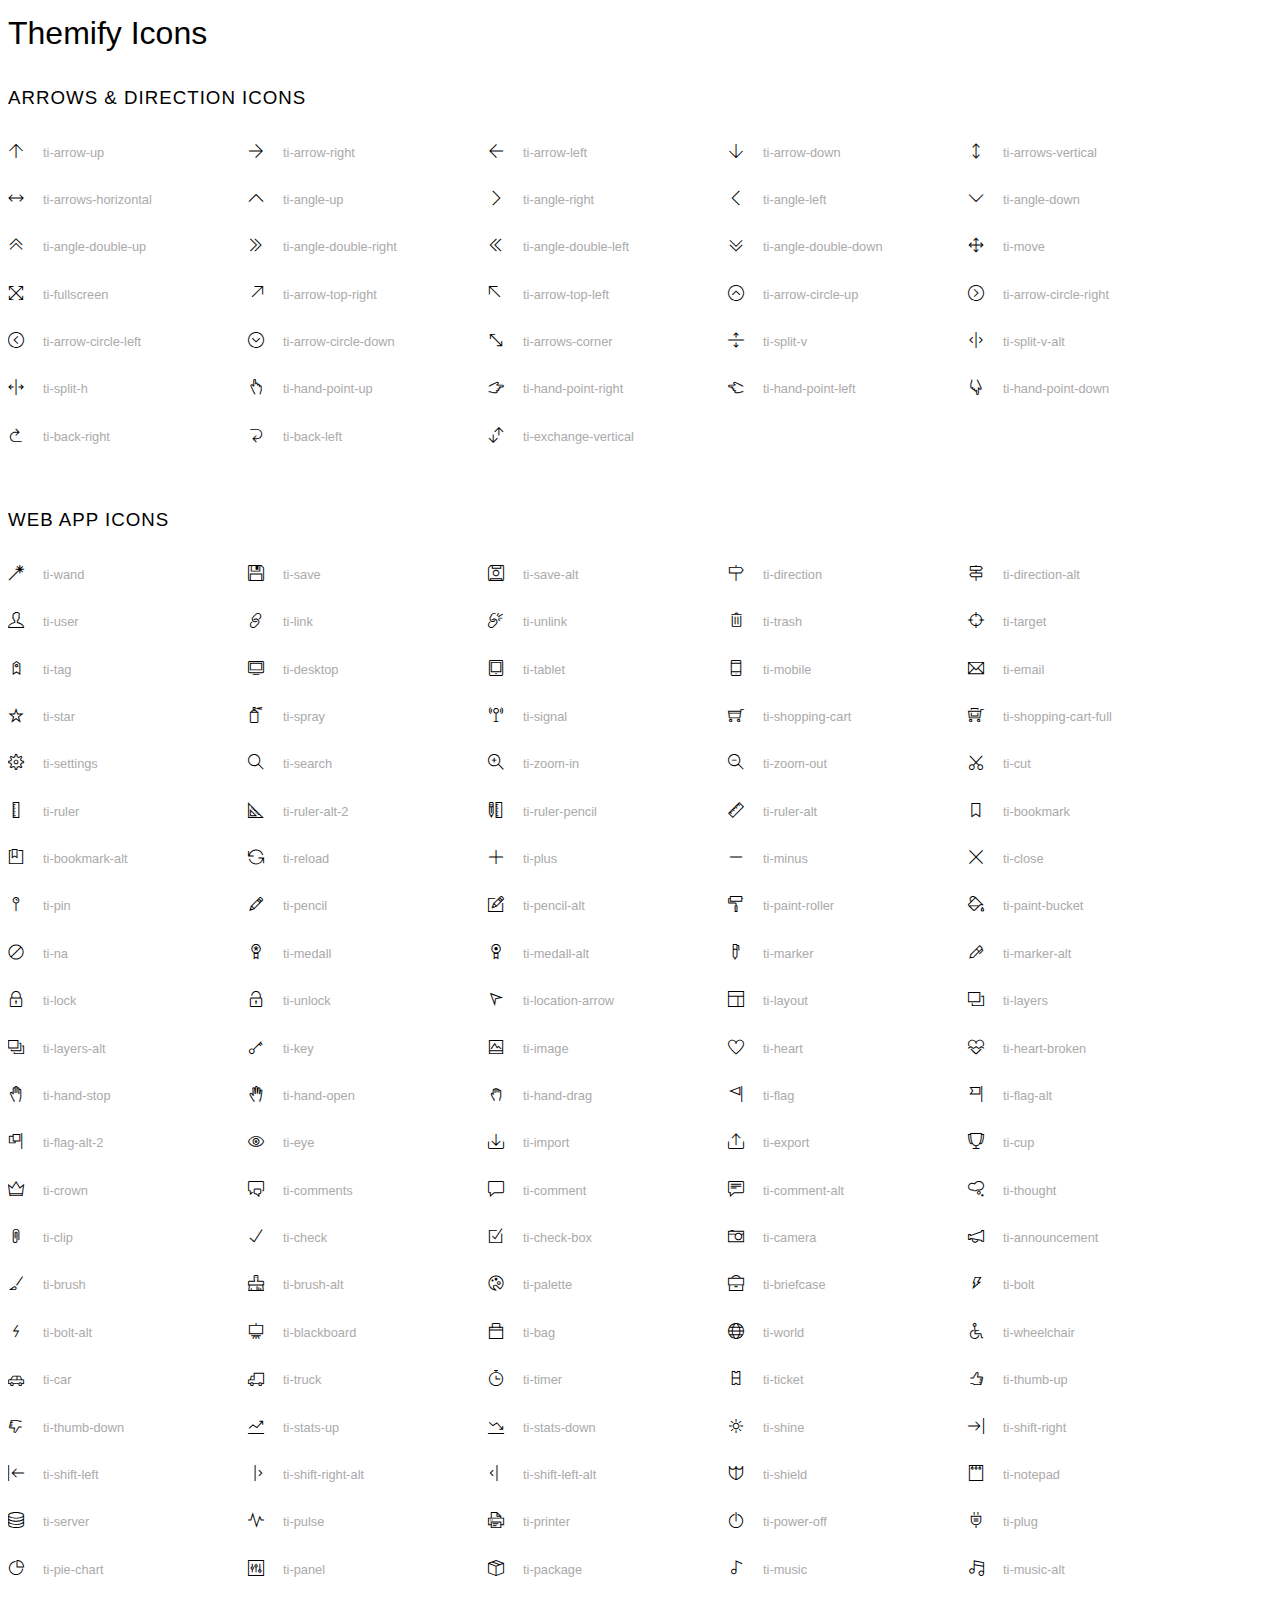
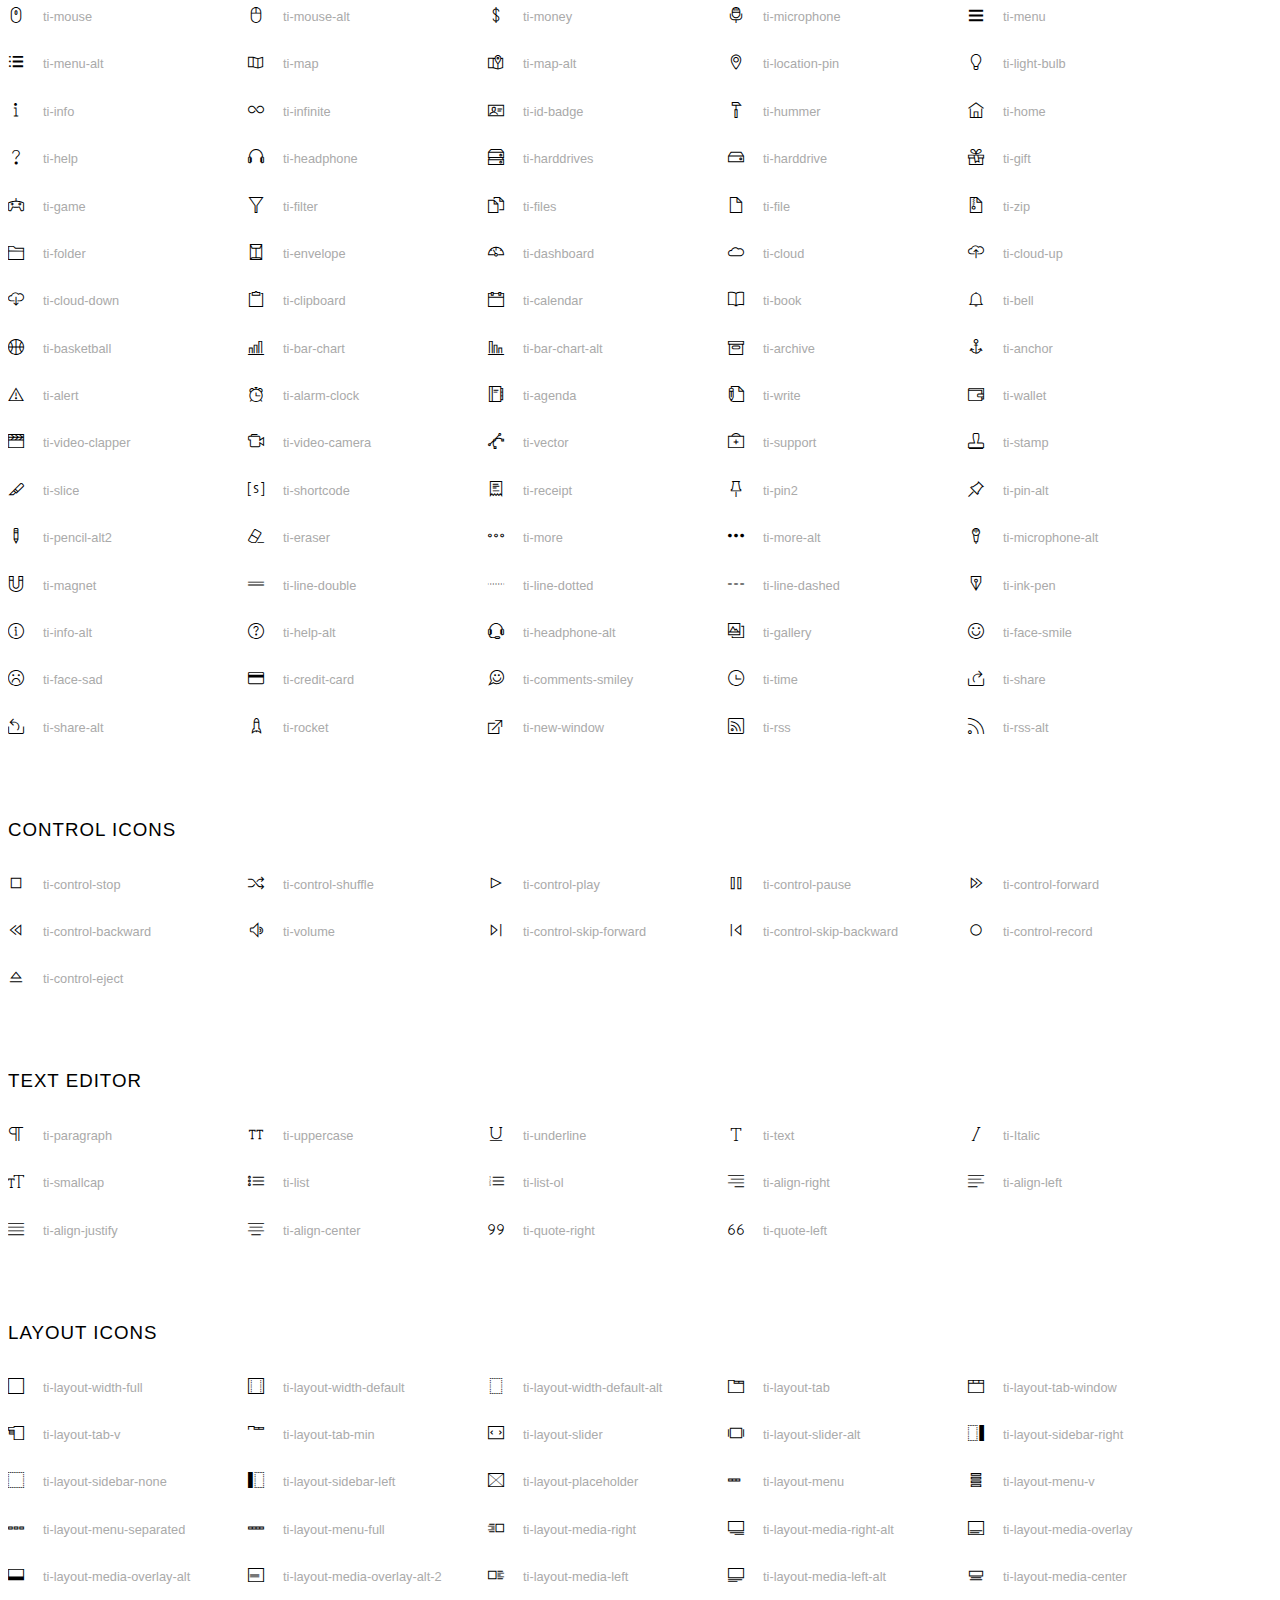
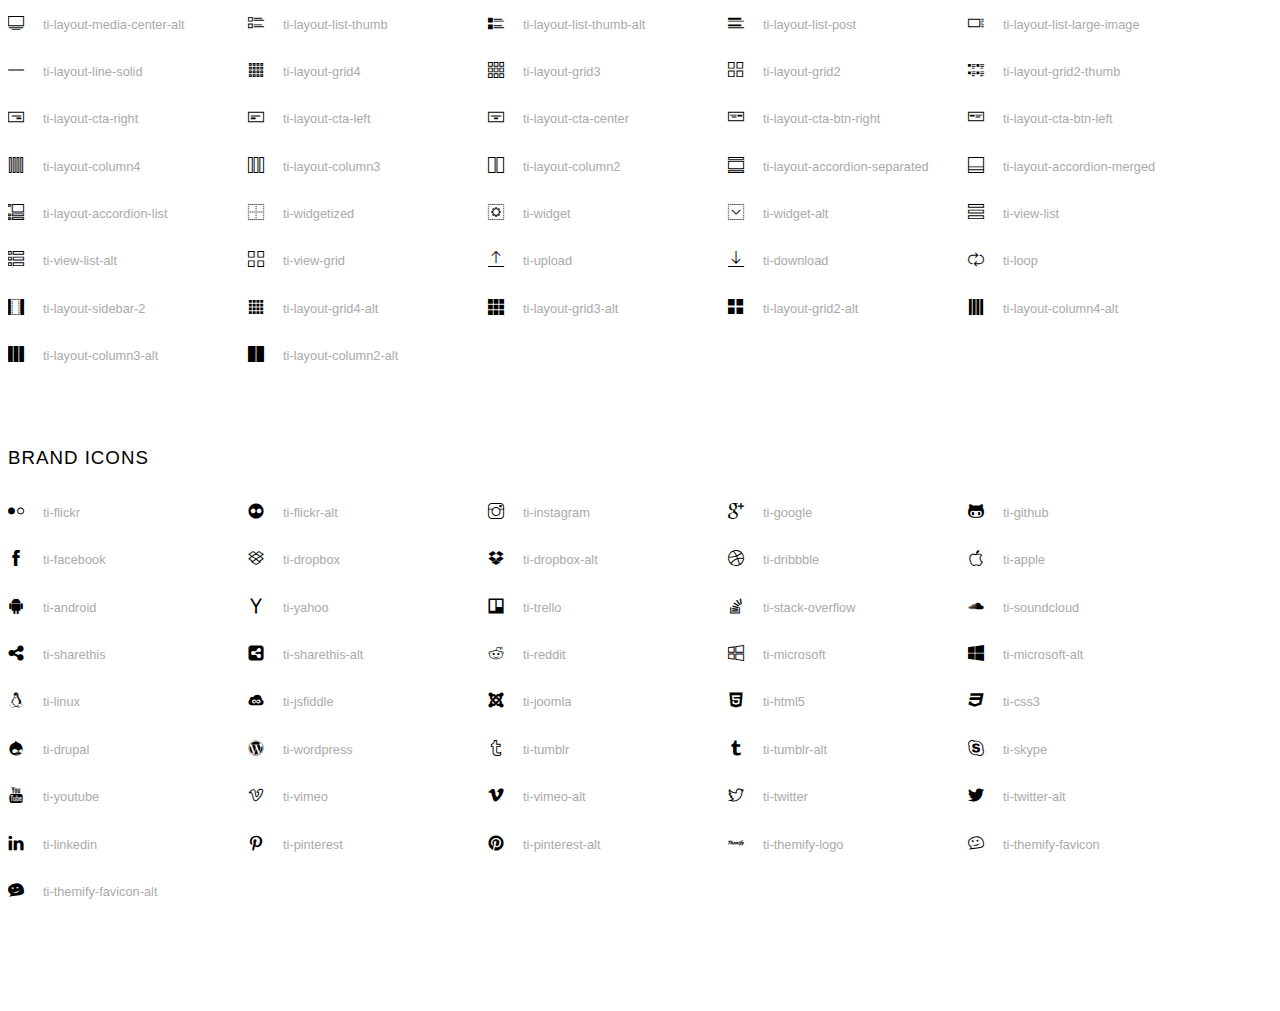
<file: theme/themify-icons/index.html>
<!doctype html>
<html>
<head>
	<meta charset="utf-8">
	<title>Themify Icon Font</title>
	<meta name="viewport" content="width=device-width">
	<link rel="stylesheet" href="demo-files/demo.css">
	<link rel="stylesheet" href="themify-icons.css">
	<!--[if lt IE 8]><!-->
	<link rel="stylesheet" href="ie7/ie7.css">
	<!--<![endif]-->
</head>
<body>
	<h1>Themify Icons</h1>

	<div class="icon-section">

		<div class="icon-section">
			<h3>Arrows &amp; Direction Icons </h3>

			<div class="icon-container">
				<span class="ti-arrow-up"></span><span class="icon-name"> ti-arrow-up</span>
			</div>
			<div class="icon-container">
				<span class="ti-arrow-right"></span><span class="icon-name"> ti-arrow-right</span>
			</div>
			<div class="icon-container">
				<span class="ti-arrow-left"></span><span class="icon-name"> ti-arrow-left</span>
			</div>
			<div class="icon-container">
				<span class="ti-arrow-down"></span><span class="icon-name"> ti-arrow-down</span>
			</div>
			<div class="icon-container">
				<span class="ti-arrows-vertical"></span><span class="icon-name"> ti-arrows-vertical</span>
			</div>
			<div class="icon-container">
				<span class="ti-arrows-horizontal"></span><span class="icon-name"> ti-arrows-horizontal</span>
			</div>
			<div class="icon-container">
				<span class="ti-angle-up"></span><span class="icon-name"> ti-angle-up</span>
			</div>
			<div class="icon-container">
				<span class="ti-angle-right"></span><span class="icon-name"> ti-angle-right</span>
			</div>
			<div class="icon-container">
				<span class="ti-angle-left"></span><span class="icon-name"> ti-angle-left</span>
			</div>
			<div class="icon-container">
				<span class="ti-angle-down"></span><span class="icon-name"> ti-angle-down</span>
			</div>	
			<div class="icon-container">
				<span class="ti-angle-double-up"></span><span class="icon-name"> ti-angle-double-up</span>
			</div>
			<div class="icon-container">
				<span class="ti-angle-double-right"></span><span class="icon-name"> ti-angle-double-right</span>
			</div>
			<div class="icon-container">
				<span class="ti-angle-double-left"></span><span class="icon-name"> ti-angle-double-left</span>
			</div>
			<div class="icon-container">
				<span class="ti-angle-double-down"></span><span class="icon-name"> ti-angle-double-down</span>
			</div>					
			<div class="icon-container">
				<span class="ti-move"></span><span class="icon-name"> ti-move</span>
			</div>
			<div class="icon-container">
				<span class="ti-fullscreen"></span><span class="icon-name"> ti-fullscreen</span>
			</div>
			<div class="icon-container">
				<span class="ti-arrow-top-right"></span><span class="icon-name"> ti-arrow-top-right</span>
			</div>
			<div class="icon-container">
				<span class="ti-arrow-top-left"></span><span class="icon-name"> ti-arrow-top-left</span>
			</div>
			<div class="icon-container">
				<span class="ti-arrow-circle-up"></span><span class="icon-name"> ti-arrow-circle-up</span>
			</div>
			<div class="icon-container">
				<span class="ti-arrow-circle-right"></span><span class="icon-name"> ti-arrow-circle-right</span>
			</div>
			<div class="icon-container">
				<span class="ti-arrow-circle-left"></span><span class="icon-name"> ti-arrow-circle-left</span>
			</div>
			<div class="icon-container">
				<span class="ti-arrow-circle-down"></span><span class="icon-name"> ti-arrow-circle-down</span>
			</div>
			<div class="icon-container">
				<span class="ti-arrows-corner"></span><span class="icon-name"> ti-arrows-corner</span>
			</div>
			<div class="icon-container">
				<span class="ti-split-v"></span><span class="icon-name"> ti-split-v</span>
			</div>

			<div class="icon-container">
				<span class="ti-split-v-alt"></span><span class="icon-name"> ti-split-v-alt</span>
			</div>
			<div class="icon-container">
				<span class="ti-split-h"></span><span class="icon-name"> ti-split-h</span>
			</div>
			<div class="icon-container">
				<span class="ti-hand-point-up"></span><span class="icon-name"> ti-hand-point-up</span>
			</div>
			<div class="icon-container">
				<span class="ti-hand-point-right"></span><span class="icon-name"> ti-hand-point-right</span>
			</div>
			<div class="icon-container">
				<span class="ti-hand-point-left"></span><span class="icon-name"> ti-hand-point-left</span>
			</div>
			<div class="icon-container">
				<span class="ti-hand-point-down"></span><span class="icon-name"> ti-hand-point-down</span>
			</div>
			<div class="icon-container">
				<span class="ti-back-right"></span><span class="icon-name"> ti-back-right</span>
			</div>
			<div class="icon-container">
				<span class="ti-back-left"></span><span class="icon-name"> ti-back-left</span>
			</div>
			<div class="icon-container">
				<span class="ti-exchange-vertical"></span><span class="icon-name"> ti-exchange-vertical</span>
			</div>

		</div> <!-- Arrows Icons -->



		<h3>Web App Icons</h3>
		
		<div class="icon-section">

			<div class="icon-container">
				<span class="ti-wand"></span><span class="icon-name"> ti-wand</span>
			</div>
			<div class="icon-container">
				<span class="ti-save"></span><span class="icon-name"> ti-save</span>
			</div>
			<div class="icon-container">
				<span class="ti-save-alt"></span><span class="icon-name"> ti-save-alt</span>
			</div>

			<div class="icon-container">
				<span class="ti-direction"></span><span class="icon-name"> ti-direction</span>
			</div>
			<div class="icon-container">
				<span class="ti-direction-alt"></span><span class="icon-name"> ti-direction-alt</span>
			</div>
			<div class="icon-container">
				<span class="ti-user"></span><span class="icon-name"> ti-user</span>
			</div>
			<div class="icon-container">
				<span class="ti-link"></span><span class="icon-name"> ti-link</span>
			</div>
			<div class="icon-container">
				<span class="ti-unlink"></span><span class="icon-name"> ti-unlink</span>
			</div>
			<div class="icon-container">
				<span class="ti-trash"></span><span class="icon-name"> ti-trash</span>
			</div>
			<div class="icon-container">
				<span class="ti-target"></span><span class="icon-name"> ti-target</span>
			</div>
			<div class="icon-container">
				<span class="ti-tag"></span><span class="icon-name"> ti-tag</span>
			</div>
			<div class="icon-container">
				<span class="ti-desktop"></span><span class="icon-name"> ti-desktop</span>
			</div>
			<div class="icon-container">
				<span class="ti-tablet"></span><span class="icon-name"> ti-tablet</span>
			</div>
			<div class="icon-container">
				<span class="ti-mobile"></span><span class="icon-name"> ti-mobile</span>
			</div>
			<div class="icon-container">
				<span class="ti-email"></span><span class="icon-name"> ti-email</span>
			</div>	
			<div class="icon-container">
				<span class="ti-star"></span><span class="icon-name"> ti-star</span>
			</div>
			<div class="icon-container">
				<span class="ti-spray"></span><span class="icon-name"> ti-spray</span>
			</div>
			<div class="icon-container">
				<span class="ti-signal"></span><span class="icon-name"> ti-signal</span>
			</div>
			<div class="icon-container">
				<span class="ti-shopping-cart"></span><span class="icon-name"> ti-shopping-cart</span>
			</div>
			<div class="icon-container">
				<span class="ti-shopping-cart-full"></span><span class="icon-name"> ti-shopping-cart-full</span>
			</div>
			<div class="icon-container">
				<span class="ti-settings"></span><span class="icon-name"> ti-settings</span>
			</div>
			<div class="icon-container">
				<span class="ti-search"></span><span class="icon-name"> ti-search</span>
			</div>
			<div class="icon-container">
				<span class="ti-zoom-in"></span><span class="icon-name"> ti-zoom-in</span>
			</div>
			<div class="icon-container">
				<span class="ti-zoom-out"></span><span class="icon-name"> ti-zoom-out</span>
			</div>
			<div class="icon-container">
				<span class="ti-cut"></span><span class="icon-name"> ti-cut</span>
			</div>
			<div class="icon-container">
				<span class="ti-ruler"></span><span class="icon-name"> ti-ruler</span>
			</div>
			<div class="icon-container">
				<span class="ti-ruler-alt-2"></span><span class="icon-name"> ti-ruler-alt-2</span>
			</div>			
			<div class="icon-container">
				<span class="ti-ruler-pencil"></span><span class="icon-name"> ti-ruler-pencil</span>
			</div>
			<div class="icon-container">
				<span class="ti-ruler-alt"></span><span class="icon-name"> ti-ruler-alt</span>
			</div>
			<div class="icon-container">
				<span class="ti-bookmark"></span><span class="icon-name"> ti-bookmark</span>
			</div>
			<div class="icon-container">
				<span class="ti-bookmark-alt"></span><span class="icon-name"> ti-bookmark-alt</span>
			</div>
			<div class="icon-container">
				<span class="ti-reload"></span><span class="icon-name"> ti-reload</span>
			</div>
			<div class="icon-container">
				<span class="ti-plus"></span><span class="icon-name"> ti-plus</span>
			</div>
			<div class="icon-container">
				<span class="ti-minus"></span><span class="icon-name"> ti-minus</span>
			</div>
			<div class="icon-container">
				<span class="ti-close"></span><span class="icon-name"> ti-close</span>
			</div>			
			<div class="icon-container">
				<span class="ti-pin"></span><span class="icon-name"> ti-pin</span>
			</div>
			<div class="icon-container">
				<span class="ti-pencil"></span><span class="icon-name"> ti-pencil</span>
			</div>
					
		  	<div class="icon-container">
				<span class="ti-pencil-alt"></span><span class="icon-name"> ti-pencil-alt</span>
			</div>
			<div class="icon-container">
				<span class="ti-paint-roller"></span><span class="icon-name"> ti-paint-roller</span>
			</div>
			<div class="icon-container">
				<span class="ti-paint-bucket"></span><span class="icon-name"> ti-paint-bucket</span>
			</div>
			<div class="icon-container">
				<span class="ti-na"></span><span class="icon-name"> ti-na</span>
			</div>
			<div class="icon-container">
				<span class="ti-medall"></span><span class="icon-name"> ti-medall</span>
			</div>
			<div class="icon-container">
				<span class="ti-medall-alt"></span><span class="icon-name"> ti-medall-alt</span>
			</div>
			<div class="icon-container">
				<span class="ti-marker"></span><span class="icon-name"> ti-marker</span>
			</div>
			<div class="icon-container">
				<span class="ti-marker-alt"></span><span class="icon-name"> ti-marker-alt</span>
			</div>

			<div class="icon-container">
				<span class="ti-lock"></span><span class="icon-name"> ti-lock</span>
			</div>
			<div class="icon-container">
				<span class="ti-unlock"></span><span class="icon-name"> ti-unlock</span>
			</div>
			<div class="icon-container">
				<span class="ti-location-arrow"></span><span class="icon-name"> ti-location-arrow</span>
			</div>
			<div class="icon-container">
				<span class="ti-layout"></span><span class="icon-name"> ti-layout</span>
			</div>
			<div class="icon-container">
				<span class="ti-layers"></span><span class="icon-name"> ti-layers</span>
			</div>
			<div class="icon-container">
				<span class="ti-layers-alt"></span><span class="icon-name"> ti-layers-alt</span>
			</div>
			<div class="icon-container">
				<span class="ti-key"></span><span class="icon-name"> ti-key</span>
			</div>
			<div class="icon-container">
				<span class="ti-image"></span><span class="icon-name"> ti-image</span>
			</div>
			<div class="icon-container">
				<span class="ti-heart"></span><span class="icon-name"> ti-heart</span>
			</div>
			<div class="icon-container">
				<span class="ti-heart-broken"></span><span class="icon-name"> ti-heart-broken</span>
			</div>
			<div class="icon-container">
				<span class="ti-hand-stop"></span><span class="icon-name"> ti-hand-stop</span>
			</div>
			<div class="icon-container">
				<span class="ti-hand-open"></span><span class="icon-name"> ti-hand-open</span>
			</div>
			<div class="icon-container">
				<span class="ti-hand-drag"></span><span class="icon-name"> ti-hand-drag</span>
			</div>
			<div class="icon-container">
				<span class="ti-flag"></span><span class="icon-name"> ti-flag</span>
			</div>
			<div class="icon-container">
				<span class="ti-flag-alt"></span><span class="icon-name"> ti-flag-alt</span>
			</div>
			<div class="icon-container">
				<span class="ti-flag-alt-2"></span><span class="icon-name"> ti-flag-alt-2</span>
			</div>
			<div class="icon-container">
				<span class="ti-eye"></span><span class="icon-name"> ti-eye</span>
			</div>
			<div class="icon-container">
				<span class="ti-import"></span><span class="icon-name"> ti-import</span>
			</div>			
			<div class="icon-container">
				<span class="ti-export"></span><span class="icon-name"> ti-export</span>
			</div>
			<div class="icon-container">
				<span class="ti-cup"></span><span class="icon-name"> ti-cup</span>
			</div>
			<div class="icon-container">
				<span class="ti-crown"></span><span class="icon-name"> ti-crown</span>
			</div>
			<div class="icon-container">
				<span class="ti-comments"></span><span class="icon-name"> ti-comments</span>
			</div>
			<div class="icon-container">
				<span class="ti-comment"></span><span class="icon-name"> ti-comment</span>
			</div>
			<div class="icon-container">
				<span class="ti-comment-alt"></span><span class="icon-name"> ti-comment-alt</span>
			</div>
			<div class="icon-container">
				<span class="ti-thought"></span><span class="icon-name"> ti-thought</span>
			</div>			
			<div class="icon-container">
				<span class="ti-clip"></span><span class="icon-name"> ti-clip</span>
			</div>

			<div class="icon-container">
				<span class="ti-check"></span><span class="icon-name"> ti-check</span>
			</div>
			<div class="icon-container">
				<span class="ti-check-box"></span><span class="icon-name"> ti-check-box</span>
			</div>
			<div class="icon-container">
				<span class="ti-camera"></span><span class="icon-name"> ti-camera</span>
			</div>
			<div class="icon-container">
				<span class="ti-announcement"></span><span class="icon-name"> ti-announcement</span>
			</div>
			<div class="icon-container">
				<span class="ti-brush"></span><span class="icon-name"> ti-brush</span>
			</div>
			<div class="icon-container">
				<span class="ti-brush-alt"></span><span class="icon-name"> ti-brush-alt</span>
			</div>
			<div class="icon-container">
				<span class="ti-palette"></span><span class="icon-name"> ti-palette</span>
			</div>			
			<div class="icon-container">
				<span class="ti-briefcase"></span><span class="icon-name"> ti-briefcase</span>
			</div>
			<div class="icon-container">
				<span class="ti-bolt"></span><span class="icon-name"> ti-bolt</span>
			</div>
			<div class="icon-container">
				<span class="ti-bolt-alt"></span><span class="icon-name"> ti-bolt-alt</span>
			</div>
			<div class="icon-container">
				<span class="ti-blackboard"></span><span class="icon-name"> ti-blackboard</span>
			</div>
			<div class="icon-container">
				<span class="ti-bag"></span><span class="icon-name"> ti-bag</span>
			</div>
			<div class="icon-container">
				<span class="ti-world"></span><span class="icon-name"> ti-world</span>
			</div>
			<div class="icon-container">
				<span class="ti-wheelchair"></span><span class="icon-name"> ti-wheelchair</span>
			</div>
			<div class="icon-container">
				<span class="ti-car"></span><span class="icon-name"> ti-car</span>
			</div>
			<div class="icon-container">
				<span class="ti-truck"></span><span class="icon-name"> ti-truck</span>
			</div>
			<div class="icon-container">
				<span class="ti-timer"></span><span class="icon-name"> ti-timer</span>
			</div>
			<div class="icon-container">
				<span class="ti-ticket"></span><span class="icon-name"> ti-ticket</span>
			</div>
			<div class="icon-container">
				<span class="ti-thumb-up"></span><span class="icon-name"> ti-thumb-up</span>
			</div>
			<div class="icon-container">
				<span class="ti-thumb-down"></span><span class="icon-name"> ti-thumb-down</span>
			</div>

			<div class="icon-container">
				<span class="ti-stats-up"></span><span class="icon-name"> ti-stats-up</span>
			</div>
			<div class="icon-container">
				<span class="ti-stats-down"></span><span class="icon-name"> ti-stats-down</span>
			</div>
			<div class="icon-container">
				<span class="ti-shine"></span><span class="icon-name"> ti-shine</span>
			</div>
			<div class="icon-container">
				<span class="ti-shift-right"></span><span class="icon-name"> ti-shift-right</span>
			</div>
			<div class="icon-container">
				<span class="ti-shift-left"></span><span class="icon-name"> ti-shift-left</span>
			</div>

			<div class="icon-container">
				<span class="ti-shift-right-alt"></span><span class="icon-name"> ti-shift-right-alt</span>
			</div>
			<div class="icon-container">
				<span class="ti-shift-left-alt"></span><span class="icon-name"> ti-shift-left-alt</span>
			</div>
			<div class="icon-container">
				<span class="ti-shield"></span><span class="icon-name"> ti-shield</span>
			</div>
			<div class="icon-container">
				<span class="ti-notepad"></span><span class="icon-name"> ti-notepad</span>
			</div>
			<div class="icon-container">
				<span class="ti-server"></span><span class="icon-name"> ti-server</span>
			</div>

			<div class="icon-container">
				<span class="ti-pulse"></span><span class="icon-name"> ti-pulse</span>
			</div>
			<div class="icon-container">
				<span class="ti-printer"></span><span class="icon-name"> ti-printer</span>
			</div>
			<div class="icon-container">
				<span class="ti-power-off"></span><span class="icon-name"> ti-power-off</span>
			</div>
			<div class="icon-container">
				<span class="ti-plug"></span><span class="icon-name"> ti-plug</span>
			</div>
			<div class="icon-container">
				<span class="ti-pie-chart"></span><span class="icon-name"> ti-pie-chart</span>
			</div>

			<div class="icon-container">
				<span class="ti-panel"></span><span class="icon-name"> ti-panel</span>
			</div>
			<div class="icon-container">
				<span class="ti-package"></span><span class="icon-name"> ti-package</span>
			</div>
			<div class="icon-container">
				<span class="ti-music"></span><span class="icon-name"> ti-music</span>
			</div>
			<div class="icon-container">
				<span class="ti-music-alt"></span><span class="icon-name"> ti-music-alt</span>
			</div>
			<div class="icon-container">
				<span class="ti-mouse"></span><span class="icon-name"> ti-mouse</span>
			</div>
			<div class="icon-container">
				<span class="ti-mouse-alt"></span><span class="icon-name"> ti-mouse-alt</span>
			</div>
			<div class="icon-container">
				<span class="ti-money"></span><span class="icon-name"> ti-money</span>
			</div>
			<div class="icon-container">
				<span class="ti-microphone"></span><span class="icon-name"> ti-microphone</span>
			</div>
			<div class="icon-container">
				<span class="ti-menu"></span><span class="icon-name"> ti-menu</span>
			</div>
			<div class="icon-container">
				<span class="ti-menu-alt"></span><span class="icon-name"> ti-menu-alt</span>
			</div>
			<div class="icon-container">
				<span class="ti-map"></span><span class="icon-name"> ti-map</span>
			</div>
			<div class="icon-container">
				<span class="ti-map-alt"></span><span class="icon-name"> ti-map-alt</span>
			</div>

			<div class="icon-container">
				<span class="ti-location-pin"></span><span class="icon-name"> ti-location-pin</span>
			</div>

			<div class="icon-container">
				<span class="ti-light-bulb"></span><span class="icon-name"> ti-light-bulb</span>
			</div>
			<div class="icon-container">
				<span class="ti-info"></span><span class="icon-name"> ti-info</span>
			</div>
			<div class="icon-container">
				<span class="ti-infinite"></span><span class="icon-name"> ti-infinite</span>
			</div>
			<div class="icon-container">
				<span class="ti-id-badge"></span><span class="icon-name"> ti-id-badge</span>
			</div>
			<div class="icon-container">
				<span class="ti-hummer"></span><span class="icon-name"> ti-hummer</span>
			</div>
			<div class="icon-container">
				<span class="ti-home"></span><span class="icon-name"> ti-home</span>
			</div>
			<div class="icon-container">
				<span class="ti-help"></span><span class="icon-name"> ti-help</span>
			</div>
			<div class="icon-container">
				<span class="ti-headphone"></span><span class="icon-name"> ti-headphone</span>
			</div>
			<div class="icon-container">
				<span class="ti-harddrives"></span><span class="icon-name"> ti-harddrives</span>
			</div>
			<div class="icon-container">
				<span class="ti-harddrive"></span><span class="icon-name"> ti-harddrive</span>
			</div>
			<div class="icon-container">
				<span class="ti-gift"></span><span class="icon-name"> ti-gift</span>
			</div>
			<div class="icon-container">
				<span class="ti-game"></span><span class="icon-name"> ti-game</span>
			</div>
			<div class="icon-container">
				<span class="ti-filter"></span><span class="icon-name"> ti-filter</span>
			</div>
			<div class="icon-container">
				<span class="ti-files"></span><span class="icon-name"> ti-files</span>
			</div>
			<div class="icon-container">
				<span class="ti-file"></span><span class="icon-name"> ti-file</span>
			</div>
			<div class="icon-container">
				<span class="ti-zip"></span><span class="icon-name"> ti-zip</span>
			</div>
			<div class="icon-container">
				<span class="ti-folder"></span><span class="icon-name"> ti-folder</span>
			</div>			
			<div class="icon-container">
				<span class="ti-envelope"></span><span class="icon-name"> ti-envelope</span>
			</div>


			<div class="icon-container">
				<span class="ti-dashboard"></span><span class="icon-name"> ti-dashboard</span>
			</div>
			<div class="icon-container">
				<span class="ti-cloud"></span><span class="icon-name"> ti-cloud</span>
			</div>
			<div class="icon-container">
				<span class="ti-cloud-up"></span><span class="icon-name"> ti-cloud-up</span>
			</div>
			<div class="icon-container">
				<span class="ti-cloud-down"></span><span class="icon-name"> ti-cloud-down</span>
			</div>
			<div class="icon-container">
				<span class="ti-clipboard"></span><span class="icon-name"> ti-clipboard</span>
			</div>
			<div class="icon-container">
				<span class="ti-calendar"></span><span class="icon-name"> ti-calendar</span>
			</div>
			<div class="icon-container">
				<span class="ti-book"></span><span class="icon-name"> ti-book</span>
			</div>
			<div class="icon-container">
				<span class="ti-bell"></span><span class="icon-name"> ti-bell</span>
			</div>
			<div class="icon-container">
				<span class="ti-basketball"></span><span class="icon-name"> ti-basketball</span>
			</div>
			<div class="icon-container">
				<span class="ti-bar-chart"></span><span class="icon-name"> ti-bar-chart</span>
			</div>
			<div class="icon-container">
				<span class="ti-bar-chart-alt"></span><span class="icon-name"> ti-bar-chart-alt</span>
			</div>


			<div class="icon-container">
				<span class="ti-archive"></span><span class="icon-name"> ti-archive</span>
			</div>
			<div class="icon-container">
				<span class="ti-anchor"></span><span class="icon-name"> ti-anchor</span>
			</div>

			<div class="icon-container">
				<span class="ti-alert"></span><span class="icon-name"> ti-alert</span>
			</div>
			<div class="icon-container">
				<span class="ti-alarm-clock"></span><span class="icon-name"> ti-alarm-clock</span>
			</div>
			<div class="icon-container">
				<span class="ti-agenda"></span><span class="icon-name"> ti-agenda</span>
			</div>
			<div class="icon-container">
				<span class="ti-write"></span><span class="icon-name"> ti-write</span>
			</div>

			<div class="icon-container">
				<span class="ti-wallet"></span><span class="icon-name"> ti-wallet</span>
			</div>
			<div class="icon-container">
				<span class="ti-video-clapper"></span><span class="icon-name"> ti-video-clapper</span>
			</div>
			<div class="icon-container">
				<span class="ti-video-camera"></span><span class="icon-name"> ti-video-camera</span>
			</div>
			<div class="icon-container">
				<span class="ti-vector"></span><span class="icon-name"> ti-vector</span>
			</div>

			<div class="icon-container">
				<span class="ti-support"></span><span class="icon-name"> ti-support</span>
			</div>
			<div class="icon-container">
				<span class="ti-stamp"></span><span class="icon-name"> ti-stamp</span>
			</div>
			<div class="icon-container">
				<span class="ti-slice"></span><span class="icon-name"> ti-slice</span>
			</div>
			<div class="icon-container">
				<span class="ti-shortcode"></span><span class="icon-name"> ti-shortcode</span>
			</div>
			<div class="icon-container">
				<span class="ti-receipt"></span><span class="icon-name"> ti-receipt</span>
			</div>
			<div class="icon-container">
				<span class="ti-pin2"></span><span class="icon-name"> ti-pin2</span>
			</div>
			<div class="icon-container">
				<span class="ti-pin-alt"></span><span class="icon-name"> ti-pin-alt</span>
			</div>
			<div class="icon-container">
				<span class="ti-pencil-alt2"></span><span class="icon-name"> ti-pencil-alt2</span>
			</div>
			<div class="icon-container">
				<span class="ti-eraser"></span><span class="icon-name"> ti-eraser</span>
			</div>			
			<div class="icon-container">
				<span class="ti-more"></span><span class="icon-name"> ti-more</span>
			</div>
			<div class="icon-container">
				<span class="ti-more-alt"></span><span class="icon-name"> ti-more-alt</span>
			</div>
			<div class="icon-container">
				<span class="ti-microphone-alt"></span><span class="icon-name"> ti-microphone-alt</span>
			</div>
			<div class="icon-container">
				<span class="ti-magnet"></span><span class="icon-name"> ti-magnet</span>
			</div>
			<div class="icon-container">
				<span class="ti-line-double"></span><span class="icon-name"> ti-line-double</span>
			</div>
			<div class="icon-container">
				<span class="ti-line-dotted"></span><span class="icon-name"> ti-line-dotted</span>
			</div>
			<div class="icon-container">
				<span class="ti-line-dashed"></span><span class="icon-name"> ti-line-dashed</span>
			</div>

			<div class="icon-container">
				<span class="ti-ink-pen"></span><span class="icon-name"> ti-ink-pen</span>
			</div>
			<div class="icon-container">
				<span class="ti-info-alt"></span><span class="icon-name"> ti-info-alt</span>
			</div>
			<div class="icon-container">
				<span class="ti-help-alt"></span><span class="icon-name"> ti-help-alt</span>
			</div>
			<div class="icon-container">
				<span class="ti-headphone-alt"></span><span class="icon-name"> ti-headphone-alt</span>
			</div>

			<div class="icon-container">
				<span class="ti-gallery"></span><span class="icon-name"> ti-gallery</span>
			</div>
			<div class="icon-container">
				<span class="ti-face-smile"></span><span class="icon-name"> ti-face-smile</span>
			</div>
			<div class="icon-container">
				<span class="ti-face-sad"></span><span class="icon-name"> ti-face-sad</span>
			</div>
			<div class="icon-container">
				<span class="ti-credit-card"></span><span class="icon-name"> ti-credit-card</span>
			</div>
			<div class="icon-container">
				<span class="ti-comments-smiley"></span><span class="icon-name"> ti-comments-smiley</span>
			</div>
			<div class="icon-container">
				<span class="ti-time"></span><span class="icon-name"> ti-time</span>
			</div>
			<div class="icon-container">
				<span class="ti-share"></span><span class="icon-name"> ti-share</span>
			</div>
			<div class="icon-container">
				<span class="ti-share-alt"></span><span class="icon-name"> ti-share-alt</span>
			</div>
			<div class="icon-container">
				<span class="ti-rocket"></span><span class="icon-name"> ti-rocket</span>
			</div>

			<div class="icon-container">
				<span class="ti-new-window"></span><span class="icon-name"> ti-new-window</span>
			</div>

			<div class="icon-container">
				<span class="ti-rss"></span><span class="icon-name"> ti-rss</span>
			</div>

			<div class="icon-container">
				<span class="ti-rss-alt"></span><span class="icon-name"> ti-rss-alt</span>
			</div>
			
		</div><!-- Web App Icons -->


		<div class="icon-section">
			<h3>Control Icons</h3>
			<div class="icon-container">
				<span class="ti-control-stop"></span><span class="icon-name"> ti-control-stop</span>
			</div>
			<div class="icon-container">
				<span class="ti-control-shuffle"></span><span class="icon-name"> ti-control-shuffle</span>
			</div>
			<div class="icon-container">
				<span class="ti-control-play"></span><span class="icon-name"> ti-control-play</span>
			</div>
			<div class="icon-container">
				<span class="ti-control-pause"></span><span class="icon-name"> ti-control-pause</span>
			</div>
			<div class="icon-container">
				<span class="ti-control-forward"></span><span class="icon-name"> ti-control-forward</span>
			</div>
			<div class="icon-container">
				<span class="ti-control-backward"></span><span class="icon-name"> ti-control-backward</span>
			</div>	
			<div class="icon-container">
				<span class="ti-volume"></span><span class="icon-name"> ti-volume</span>
			</div>
			<div class="icon-container">
				<span class="ti-control-skip-forward"></span><span class="icon-name"> ti-control-skip-forward</span>
			</div>
			<div class="icon-container">
				<span class="ti-control-skip-backward"></span><span class="icon-name"> ti-control-skip-backward</span>
			</div>
			<div class="icon-container">
				<span class="ti-control-record"></span><span class="icon-name"> ti-control-record</span>
			</div>
			<div class="icon-container">
				<span class="ti-control-eject"></span><span class="icon-name"> ti-control-eject</span>
			</div>			
		</div> <!-- Control Icons -->


		<div class="icon-section">
			<h3>Text Editor</h3>

			<div class="icon-container">
				<span class="ti-paragraph"></span><span class="icon-name"> ti-paragraph</span>
			</div>
			<div class="icon-container">
				<span class="ti-uppercase"></span><span class="icon-name"> ti-uppercase</span>
			</div>

			<div class="icon-container">
				<span class="ti-underline"></span><span class="icon-name"> ti-underline</span>
			</div>
			<div class="icon-container">
				<span class="ti-text"></span><span class="icon-name"> ti-text</span>
			</div>
			<div class="icon-container">
				<span class="ti-Italic"></span><span class="icon-name"> ti-Italic</span>
			</div>
			<div class="icon-container">
				<span class="ti-smallcap"></span><span class="icon-name"> ti-smallcap</span>
			</div>
			<div class="icon-container">
				<span class="ti-list"></span><span class="icon-name"> ti-list</span>
			</div>
			<div class="icon-container">
				<span class="ti-list-ol"></span><span class="icon-name"> ti-list-ol</span>
			</div>
			<div class="icon-container">
				<span class="ti-align-right"></span><span class="icon-name"> ti-align-right</span>
			</div>
			<div class="icon-container">
				<span class="ti-align-left"></span><span class="icon-name"> ti-align-left</span>
			</div>
			<div class="icon-container">
				<span class="ti-align-justify"></span><span class="icon-name"> ti-align-justify</span>
			</div>
			<div class="icon-container">
				<span class="ti-align-center"></span><span class="icon-name"> ti-align-center</span>
			</div>
			<div class="icon-container">
				<span class="ti-quote-right"></span><span class="icon-name"> ti-quote-right</span>
			</div>
			<div class="icon-container">
				<span class="ti-quote-left"></span><span class="icon-name"> ti-quote-left</span>
			</div>

		</div> <!-- Text Editor -->



		<div class="icon-section">
			<h3>Layout Icons</h3>
			<div class="icon-container">
				<span class="ti-layout-width-full"></span><span class="icon-name"> ti-layout-width-full</span>
			</div>
			<div class="icon-container">
				<span class="ti-layout-width-default"></span><span class="icon-name"> ti-layout-width-default</span>
			</div>
			<div class="icon-container">
				<span class="ti-layout-width-default-alt"></span><span class="icon-name"> ti-layout-width-default-alt</span>
			</div>
			<div class="icon-container">
				<span class="ti-layout-tab"></span><span class="icon-name"> ti-layout-tab</span>
			</div>
			<div class="icon-container">
				<span class="ti-layout-tab-window"></span><span class="icon-name"> ti-layout-tab-window</span>
			</div>
			<div class="icon-container">
				<span class="ti-layout-tab-v"></span><span class="icon-name"> ti-layout-tab-v</span>
			</div>
			<div class="icon-container">
				<span class="ti-layout-tab-min"></span><span class="icon-name"> ti-layout-tab-min</span>
			</div>
			<div class="icon-container">
				<span class="ti-layout-slider"></span><span class="icon-name"> ti-layout-slider</span>
			</div>
			<div class="icon-container">
				<span class="ti-layout-slider-alt"></span><span class="icon-name"> ti-layout-slider-alt</span>
			</div>
			<div class="icon-container">
				<span class="ti-layout-sidebar-right"></span><span class="icon-name"> ti-layout-sidebar-right</span>
			</div>
			<div class="icon-container">
				<span class="ti-layout-sidebar-none"></span><span class="icon-name"> ti-layout-sidebar-none</span>
			</div>
			<div class="icon-container">
				<span class="ti-layout-sidebar-left"></span><span class="icon-name"> ti-layout-sidebar-left</span>
			</div>
			<div class="icon-container">
				<span class="ti-layout-placeholder"></span><span class="icon-name"> ti-layout-placeholder</span>
			</div>
			<div class="icon-container">
				<span class="ti-layout-menu"></span><span class="icon-name"> ti-layout-menu</span>
			</div>
			<div class="icon-container">
				<span class="ti-layout-menu-v"></span><span class="icon-name"> ti-layout-menu-v</span>
			</div>
			<div class="icon-container">
				<span class="ti-layout-menu-separated"></span><span class="icon-name"> ti-layout-menu-separated</span>
			</div>
			<div class="icon-container">
				<span class="ti-layout-menu-full"></span><span class="icon-name"> ti-layout-menu-full</span>
			</div>
			<div class="icon-container">
				<span class="ti-layout-media-right"></span><span class="icon-name"> ti-layout-media-right</span>
			</div>
			<div class="icon-container">
				<span class="ti-layout-media-right-alt"></span><span class="icon-name"> ti-layout-media-right-alt</span>
			</div>
			<div class="icon-container">
				<span class="ti-layout-media-overlay"></span><span class="icon-name"> ti-layout-media-overlay</span>
			</div>
			<div class="icon-container">
				<span class="ti-layout-media-overlay-alt"></span><span class="icon-name"> ti-layout-media-overlay-alt</span>
			</div>
			<div class="icon-container">
				<span class="ti-layout-media-overlay-alt-2"></span><span class="icon-name"> ti-layout-media-overlay-alt-2</span>
			</div>
			<div class="icon-container">
				<span class="ti-layout-media-left"></span><span class="icon-name"> ti-layout-media-left</span>
			</div>
			<div class="icon-container">
				<span class="ti-layout-media-left-alt"></span><span class="icon-name"> ti-layout-media-left-alt</span>
			</div>
			<div class="icon-container">
				<span class="ti-layout-media-center"></span><span class="icon-name"> ti-layout-media-center</span>
			</div>
			<div class="icon-container">
				<span class="ti-layout-media-center-alt"></span><span class="icon-name"> ti-layout-media-center-alt</span>
			</div>
			<div class="icon-container">
				<span class="ti-layout-list-thumb"></span><span class="icon-name"> ti-layout-list-thumb</span>
			</div>
			<div class="icon-container">
				<span class="ti-layout-list-thumb-alt"></span><span class="icon-name"> ti-layout-list-thumb-alt</span>
			</div>
			<div class="icon-container">
				<span class="ti-layout-list-post"></span><span class="icon-name"> ti-layout-list-post</span>
			</div>
			<div class="icon-container">
				<span class="ti-layout-list-large-image"></span><span class="icon-name"> ti-layout-list-large-image</span>
			</div>
			<div class="icon-container">
				<span class="ti-layout-line-solid"></span><span class="icon-name"> ti-layout-line-solid</span>
			</div>
			<div class="icon-container">
				<span class="ti-layout-grid4"></span><span class="icon-name"> ti-layout-grid4</span>
			</div>
			<div class="icon-container">
				<span class="ti-layout-grid3"></span><span class="icon-name"> ti-layout-grid3</span>
			</div>
			<div class="icon-container">
				<span class="ti-layout-grid2"></span><span class="icon-name"> ti-layout-grid2</span>
			</div>
			<div class="icon-container">
				<span class="ti-layout-grid2-thumb"></span><span class="icon-name"> ti-layout-grid2-thumb</span>
			</div>
			<div class="icon-container">
				<span class="ti-layout-cta-right"></span><span class="icon-name"> ti-layout-cta-right</span>
			</div>
			<div class="icon-container">
				<span class="ti-layout-cta-left"></span><span class="icon-name"> ti-layout-cta-left</span>
			</div>
			<div class="icon-container">
				<span class="ti-layout-cta-center"></span><span class="icon-name"> ti-layout-cta-center</span>
			</div>
			<div class="icon-container">
				<span class="ti-layout-cta-btn-right"></span><span class="icon-name"> ti-layout-cta-btn-right</span>
			</div>
			<div class="icon-container">
				<span class="ti-layout-cta-btn-left"></span><span class="icon-name"> ti-layout-cta-btn-left</span>
			</div>
			<div class="icon-container">
				<span class="ti-layout-column4"></span><span class="icon-name"> ti-layout-column4</span>
			</div>
			<div class="icon-container">
				<span class="ti-layout-column3"></span><span class="icon-name"> ti-layout-column3</span>
			</div>
			<div class="icon-container">
				<span class="ti-layout-column2"></span><span class="icon-name"> ti-layout-column2</span>
			</div>
			<div class="icon-container">
				<span class="ti-layout-accordion-separated"></span><span class="icon-name"> ti-layout-accordion-separated</span>
			</div>
			<div class="icon-container">
				<span class="ti-layout-accordion-merged"></span><span class="icon-name"> ti-layout-accordion-merged</span>
			</div>
			<div class="icon-container">
				<span class="ti-layout-accordion-list"></span><span class="icon-name"> ti-layout-accordion-list</span>
			</div>
			<div class="icon-container">
				<span class="ti-widgetized"></span><span class="icon-name"> ti-widgetized</span>
			</div>
			<div class="icon-container">
				<span class="ti-widget"></span><span class="icon-name"> ti-widget</span>
			</div>
			<div class="icon-container">
				<span class="ti-widget-alt"></span><span class="icon-name"> ti-widget-alt</span>
			</div>
			<div class="icon-container">
				<span class="ti-view-list"></span><span class="icon-name"> ti-view-list</span>
			</div>
			<div class="icon-container">
				<span class="ti-view-list-alt"></span><span class="icon-name"> ti-view-list-alt</span>
			</div>
			<div class="icon-container">
				<span class="ti-view-grid"></span><span class="icon-name"> ti-view-grid</span>
			</div>
			<div class="icon-container">
				<span class="ti-upload"></span><span class="icon-name"> ti-upload</span>
			</div>
			<div class="icon-container">
				<span class="ti-download"></span><span class="icon-name"> ti-download</span>
			</div>	
			<div class="icon-container">
				<span class="ti-loop"></span><span class="icon-name"> ti-loop</span>
			</div>
			<div class="icon-container">
				<span class="ti-layout-sidebar-2"></span><span class="icon-name"> ti-layout-sidebar-2</span>
			</div>
			<div class="icon-container">
				<span class="ti-layout-grid4-alt"></span><span class="icon-name"> ti-layout-grid4-alt</span>
			</div>
			<div class="icon-container">
				<span class="ti-layout-grid3-alt"></span><span class="icon-name"> ti-layout-grid3-alt</span>
			</div>
			<div class="icon-container">
				<span class="ti-layout-grid2-alt"></span><span class="icon-name"> ti-layout-grid2-alt</span>
			</div>
			<div class="icon-container">
				<span class="ti-layout-column4-alt"></span><span class="icon-name"> ti-layout-column4-alt</span>
			</div>
			<div class="icon-container">
				<span class="ti-layout-column3-alt"></span><span class="icon-name"> ti-layout-column3-alt</span>
			</div>
			<div class="icon-container">
				<span class="ti-layout-column2-alt"></span><span class="icon-name"> ti-layout-column2-alt</span>
			</div>		


		</div> <!-- Layout Icons -->


		<div class="icon-section">
			<h3>Brand Icons</h3>

			<div class="icon-container">
				<span class="ti-flickr"></span><span class="icon-name"> ti-flickr</span>
			</div>
			<div class="icon-container">
				<span class="ti-flickr-alt"></span><span class="icon-name"> ti-flickr-alt</span>
			</div>			
			<div class="icon-container">
				<span class="ti-instagram"></span><span class="icon-name"> ti-instagram</span>
			</div>
			<div class="icon-container">
				<span class="ti-google"></span><span class="icon-name"> ti-google</span>
			</div>
			<div class="icon-container">
				<span class="ti-github"></span><span class="icon-name"> ti-github</span>
			</div>

			<div class="icon-container">
				<span class="ti-facebook"></span><span class="icon-name"> ti-facebook</span>
			</div>
			<div class="icon-container">
				<span class="ti-dropbox"></span><span class="icon-name"> ti-dropbox</span>
			</div>
			<div class="icon-container">
				<span class="ti-dropbox-alt"></span><span class="icon-name"> ti-dropbox-alt</span>
			</div>
			<div class="icon-container">
				<span class="ti-dribbble"></span><span class="icon-name"> ti-dribbble</span>
			</div>
			<div class="icon-container">
				<span class="ti-apple"></span><span class="icon-name"> ti-apple</span>
			</div>
			<div class="icon-container">
				<span class="ti-android"></span><span class="icon-name"> ti-android</span>
			</div>
			<div class="icon-container">
				<span class="ti-yahoo"></span><span class="icon-name"> ti-yahoo</span>
			</div>
			<div class="icon-container">
				<span class="ti-trello"></span><span class="icon-name"> ti-trello</span>
			</div>
			<div class="icon-container">
				<span class="ti-stack-overflow"></span><span class="icon-name"> ti-stack-overflow</span>
			</div>
			<div class="icon-container">
				<span class="ti-soundcloud"></span><span class="icon-name"> ti-soundcloud</span>
			</div>
			<div class="icon-container">
				<span class="ti-sharethis"></span><span class="icon-name"> ti-sharethis</span>
			</div>
			<div class="icon-container">
				<span class="ti-sharethis-alt"></span><span class="icon-name"> ti-sharethis-alt</span>
			</div>
			<div class="icon-container">
				<span class="ti-reddit"></span><span class="icon-name"> ti-reddit</span>
			</div>

			<div class="icon-container">
				<span class="ti-microsoft"></span><span class="icon-name"> ti-microsoft</span>
			</div>
			<div class="icon-container">
				<span class="ti-microsoft-alt"></span><span class="icon-name"> ti-microsoft-alt</span>
			</div>
			<div class="icon-container">
				<span class="ti-linux"></span><span class="icon-name"> ti-linux</span>
			</div>
			<div class="icon-container">
				<span class="ti-jsfiddle"></span><span class="icon-name"> ti-jsfiddle</span>
			</div>
			<div class="icon-container">
				<span class="ti-joomla"></span><span class="icon-name"> ti-joomla</span>
			</div>
			<div class="icon-container">
				<span class="ti-html5"></span><span class="icon-name"> ti-html5</span>
			</div>
			<div class="icon-container">
				<span class="ti-css3"></span><span class="icon-name"> ti-css3</span>
			</div>	
			<div class="icon-container">
				<span class="ti-drupal"></span><span class="icon-name"> ti-drupal</span>
			</div>
			<div class="icon-container">
				<span class="ti-wordpress"></span><span class="icon-name"> ti-wordpress</span>
			</div>		
			<div class="icon-container">
				<span class="ti-tumblr"></span><span class="icon-name"> ti-tumblr</span>
			</div>
			<div class="icon-container">
				<span class="ti-tumblr-alt"></span><span class="icon-name"> ti-tumblr-alt</span>
			</div>
			<div class="icon-container">
				<span class="ti-skype"></span><span class="icon-name"> ti-skype</span>
			</div>
			<div class="icon-container">
				<span class="ti-youtube"></span><span class="icon-name"> ti-youtube</span>
			</div>
			<div class="icon-container">
				<span class="ti-vimeo"></span><span class="icon-name"> ti-vimeo</span>
			</div>
			<div class="icon-container">
				<span class="ti-vimeo-alt"></span><span class="icon-name"> ti-vimeo-alt</span>
			</div>			
			<div class="icon-container">
				<span class="ti-twitter"></span><span class="icon-name"> ti-twitter</span>
			</div>
			<div class="icon-container">
				<span class="ti-twitter-alt"></span><span class="icon-name"> ti-twitter-alt</span>
			</div>
			<div class="icon-container">
				<span class="ti-linkedin"></span><span class="icon-name"> ti-linkedin</span>
			</div>
			<div class="icon-container">
				<span class="ti-pinterest"></span><span class="icon-name"> ti-pinterest</span>
			</div>

			<div class="icon-container">
				<span class="ti-pinterest-alt"></span><span class="icon-name"> ti-pinterest-alt</span>
			</div>
			<div class="icon-container">
				<span class="ti-themify-logo"></span><span class="icon-name"> ti-themify-logo</span>
			</div>
			<div class="icon-container">
				<span class="ti-themify-favicon"></span><span class="icon-name"> ti-themify-favicon</span>
			</div>
			<div class="icon-container">
				<span class="ti-themify-favicon-alt"></span><span class="icon-name"> ti-themify-favicon-alt</span>
			</div>

		</div> <!-- brand Icons -->

	</div>

</body>
</html>
</file>
<file: theme/themify-icons/demo-files/demo.css>
body {
	font: normal 1em/1.5em Arial, Helvetica, sans-serif;
}
h1, h3 {
	font-weight: normal;
}
h3 {
	font-size: 1.4;
	text-transform: uppercase;
	letter-spacing: 1px;
}

.icon-section {
	margin: 0 0 3em;
	clear: both;
	overflow: hidden;
}
.icon-container {
	width: 240px; 
	padding: .7em 0;
	float: left; 
	position: relative;
	text-align: left;
}
.icon-container [class^="ti-"], 
.icon-container [class*=" ti-"] {
	color: #000;
	position: absolute;
	margin-top: 3px;
	transition: .3s;
}
.icon-container:hover [class^="ti-"],
.icon-container:hover [class*=" ti-"] {
	font-size: 2.2em;
	margin-top: -5px;
}
.icon-container:hover .icon-name {
	color: #000;
}
.icon-name {
	color: #aaa;
	margin-left: 35px;
	font-size: .8em;
	transition: .3s;
}
.icon-container:hover .icon-name {
	margin-left: 45px;
}
</file>
<file: theme/themify-icons/themify-icons.css>
@font-face {
	font-family: 'themify';
	src:url('fonts/themify.eot?-fvbane');
	src:url('fonts/themify.eot?#iefix-fvbane') format('embedded-opentype'),
		url('fonts/themify.woff?-fvbane') format('woff'),
		url('fonts/themify.ttf?-fvbane') format('truetype'),
		url('fonts/themify.svg?-fvbane#themify') format('svg');
	font-weight: normal;
	font-style: normal;
}

[class^="ti-"], [class*=" ti-"] {
	font-family: 'themify';
	speak: none;
	font-style: normal;
	font-weight: normal;
	font-variant: normal;
	text-transform: none;
	line-height: 1;

	/* Better Font Rendering =========== */
	-webkit-font-smoothing: antialiased;
	-moz-osx-font-smoothing: grayscale;
}

.ti-wand:before {
	content: "\e600";
}
.ti-volume:before {
	content: "\e601";
}
.ti-user:before {
	content: "\e602";
}
.ti-unlock:before {
	content: "\e603";
}
.ti-unlink:before {
	content: "\e604";
}
.ti-trash:before {
	content: "\e605";
}
.ti-thought:before {
	content: "\e606";
}
.ti-target:before {
	content: "\e607";
}
.ti-tag:before {
	content: "\e608";
}
.ti-tablet:before {
	content: "\e609";
}
.ti-star:before {
	content: "\e60a";
}
.ti-spray:before {
	content: "\e60b";
}
.ti-signal:before {
	content: "\e60c";
}
.ti-shopping-cart:before {
	content: "\e60d";
}
.ti-shopping-cart-full:before {
	content: "\e60e";
}
.ti-settings:before {
	content: "\e60f";
}
.ti-search:before {
	content: "\e610";
}
.ti-zoom-in:before {
	content: "\e611";
}
.ti-zoom-out:before {
	content: "\e612";
}
.ti-cut:before {
	content: "\e613";
}
.ti-ruler:before {
	content: "\e614";
}
.ti-ruler-pencil:before {
	content: "\e615";
}
.ti-ruler-alt:before {
	content: "\e616";
}
.ti-bookmark:before {
	content: "\e617";
}
.ti-bookmark-alt:before {
	content: "\e618";
}
.ti-reload:before {
	content: "\e619";
}
.ti-plus:before {
	content: "\e61a";
}
.ti-pin:before {
	content: "\e61b";
}
.ti-pencil:before {
	content: "\e61c";
}
.ti-pencil-alt:before {
	content: "\e61d";
}
.ti-paint-roller:before {
	content: "\e61e";
}
.ti-paint-bucket:before {
	content: "\e61f";
}
.ti-na:before {
	content: "\e620";
}
.ti-mobile:before {
	content: "\e621";
}
.ti-minus:before {
	content: "\e622";
}
.ti-medall:before {
	content: "\e623";
}
.ti-medall-alt:before {
	content: "\e624";
}
.ti-marker:before {
	content: "\e625";
}
.ti-marker-alt:before {
	content: "\e626";
}
.ti-arrow-up:before {
	content: "\e627";
}
.ti-arrow-right:before {
	content: "\e628";
}
.ti-arrow-left:before {
	content: "\e629";
}
.ti-arrow-down:before {
	content: "\e62a";
}
.ti-lock:before {
	content: "\e62b";
}
.ti-location-arrow:before {
	content: "\e62c";
}
.ti-link:before {
	content: "\e62d";
}
.ti-layout:before {
	content: "\e62e";
}
.ti-layers:before {
	content: "\e62f";
}
.ti-layers-alt:before {
	content: "\e630";
}
.ti-key:before {
	content: "\e631";
}
.ti-import:before {
	content: "\e632";
}
.ti-image:before {
	content: "\e633";
}
.ti-heart:before {
	content: "\e634";
}
.ti-heart-broken:before {
	content: "\e635";
}
.ti-hand-stop:before {
	content: "\e636";
}
.ti-hand-open:before {
	content: "\e637";
}
.ti-hand-drag:before {
	content: "\e638";
}
.ti-folder:before {
	content: "\e639";
}
.ti-flag:before {
	content: "\e63a";
}
.ti-flag-alt:before {
	content: "\e63b";
}
.ti-flag-alt-2:before {
	content: "\e63c";
}
.ti-eye:before {
	content: "\e63d";
}
.ti-export:before {
	content: "\e63e";
}
.ti-exchange-vertical:before {
	content: "\e63f";
}
.ti-desktop:before {
	content: "\e640";
}
.ti-cup:before {
	content: "\e641";
}
.ti-crown:before {
	content: "\e642";
}
.ti-comments:before {
	content: "\e643";
}
.ti-comment:before {
	content: "\e644";
}
.ti-comment-alt:before {
	content: "\e645";
}
.ti-close:before {
	content: "\e646";
}
.ti-clip:before {
	content: "\e647";
}
.ti-angle-up:before {
	content: "\e648";
}
.ti-angle-right:before {
	content: "\e649";
}
.ti-angle-left:before {
	content: "\e64a";
}
.ti-angle-down:before {
	content: "\e64b";
}
.ti-check:before {
	content: "\e64c";
}
.ti-check-box:before {
	content: "\e64d";
}
.ti-camera:before {
	content: "\e64e";
}
.ti-announcement:before {
	content: "\e64f";
}
.ti-brush:before {
	content: "\e650";
}
.ti-briefcase:before {
	content: "\e651";
}
.ti-bolt:before {
	content: "\e652";
}
.ti-bolt-alt:before {
	content: "\e653";
}
.ti-blackboard:before {
	content: "\e654";
}
.ti-bag:before {
	content: "\e655";
}
.ti-move:before {
	content: "\e656";
}
.ti-arrows-vertical:before {
	content: "\e657";
}
.ti-arrows-horizontal:before {
	content: "\e658";
}
.ti-fullscreen:before {
	content: "\e659";
}
.ti-arrow-top-right:before {
	content: "\e65a";
}
.ti-arrow-top-left:before {
	content: "\e65b";
}
.ti-arrow-circle-up:before {
	content: "\e65c";
}
.ti-arrow-circle-right:before {
	content: "\e65d";
}
.ti-arrow-circle-left:before {
	content: "\e65e";
}
.ti-arrow-circle-down:before {
	content: "\e65f";
}
.ti-angle-double-up:before {
	content: "\e660";
}
.ti-angle-double-right:before {
	content: "\e661";
}
.ti-angle-double-left:before {
	content: "\e662";
}
.ti-angle-double-down:before {
	content: "\e663";
}
.ti-zip:before {
	content: "\e664";
}
.ti-world:before {
	content: "\e665";
}
.ti-wheelchair:before {
	content: "\e666";
}
.ti-view-list:before {
	content: "\e667";
}
.ti-view-list-alt:before {
	content: "\e668";
}
.ti-view-grid:before {
	content: "\e669";
}
.ti-uppercase:before {
	content: "\e66a";
}
.ti-upload:before {
	content: "\e66b";
}
.ti-underline:before {
	content: "\e66c";
}
.ti-truck:before {
	content: "\e66d";
}
.ti-timer:before {
	content: "\e66e";
}
.ti-ticket:before {
	content: "\e66f";
}
.ti-thumb-up:before {
	content: "\e670";
}
.ti-thumb-down:before {
	content: "\e671";
}
.ti-text:before {
	content: "\e672";
}
.ti-stats-up:before {
	content: "\e673";
}
.ti-stats-down:before {
	content: "\e674";
}
.ti-split-v:before {
	content: "\e675";
}
.ti-split-h:before {
	content: "\e676";
}
.ti-smallcap:before {
	content: "\e677";
}
.ti-shine:before {
	content: "\e678";
}
.ti-shift-right:before {
	content: "\e679";
}
.ti-shift-left:before {
	content: "\e67a";
}
.ti-shield:before {
	content: "\e67b";
}
.ti-notepad:before {
	content: "\e67c";
}
.ti-server:before {
	content: "\e67d";
}
.ti-quote-right:before {
	content: "\e67e";
}
.ti-quote-left:before {
	content: "\e67f";
}
.ti-pulse:before {
	content: "\e680";
}
.ti-printer:before {
	content: "\e681";
}
.ti-power-off:before {
	content: "\e682";
}
.ti-plug:before {
	content: "\e683";
}
.ti-pie-chart:before {
	content: "\e684";
}
.ti-paragraph:before {
	content: "\e685";
}
.ti-panel:before {
	content: "\e686";
}
.ti-package:before {
	content: "\e687";
}
.ti-music:before {
	content: "\e688";
}
.ti-music-alt:before {
	content: "\e689";
}
.ti-mouse:before {
	content: "\e68a";
}
.ti-mouse-alt:before {
	content: "\e68b";
}
.ti-money:before {
	content: "\e68c";
}
.ti-microphone:before {
	content: "\e68d";
}
.ti-menu:before {
	content: "\e68e";
}
.ti-menu-alt:before {
	content: "\e68f";
}
.ti-map:before {
	content: "\e690";
}
.ti-map-alt:before {
	content: "\e691";
}
.ti-loop:before {
	content: "\e692";
}
.ti-location-pin:before {
	content: "\e693";
}
.ti-list:before {
	content: "\e694";
}
.ti-light-bulb:before {
	content: "\e695";
}
.ti-Italic:before {
	content: "\e696";
}
.ti-info:before {
	content: "\e697";
}
.ti-infinite:before {
	content: "\e698";
}
.ti-id-badge:before {
	content: "\e699";
}
.ti-hummer:before {
	content: "\e69a";
}
.ti-home:before {
	content: "\e69b";
}
.ti-help:before {
	content: "\e69c";
}
.ti-headphone:before {
	content: "\e69d";
}
.ti-harddrives:before {
	content: "\e69e";
}
.ti-harddrive:before {
	content: "\e69f";
}
.ti-gift:before {
	content: "\e6a0";
}
.ti-game:before {
	content: "\e6a1";
}
.ti-filter:before {
	content: "\e6a2";
}
.ti-files:before {
	content: "\e6a3";
}
.ti-file:before {
	content: "\e6a4";
}
.ti-eraser:before {
	content: "\e6a5";
}
.ti-envelope:before {
	content: "\e6a6";
}
.ti-download:before {
	content: "\e6a7";
}
.ti-direction:before {
	content: "\e6a8";
}
.ti-direction-alt:before {
	content: "\e6a9";
}
.ti-dashboard:before {
	content: "\e6aa";
}
.ti-control-stop:before {
	content: "\e6ab";
}
.ti-control-shuffle:before {
	content: "\e6ac";
}
.ti-control-play:before {
	content: "\e6ad";
}
.ti-control-pause:before {
	content: "\e6ae";
}
.ti-control-forward:before {
	content: "\e6af";
}
.ti-control-backward:before {
	content: "\e6b0";
}
.ti-cloud:before {
	content: "\e6b1";
}
.ti-cloud-up:before {
	content: "\e6b2";
}
.ti-cloud-down:before {
	content: "\e6b3";
}
.ti-clipboard:before {
	content: "\e6b4";
}
.ti-car:before {
	content: "\e6b5";
}
.ti-calendar:before {
	content: "\e6b6";
}
.ti-book:before {
	content: "\e6b7";
}
.ti-bell:before {
	content: "\e6b8";
}
.ti-basketball:before {
	content: "\e6b9";
}
.ti-bar-chart:before {
	content: "\e6ba";
}
.ti-bar-chart-alt:before {
	content: "\e6bb";
}
.ti-back-right:before {
	content: "\e6bc";
}
.ti-back-left:before {
	content: "\e6bd";
}
.ti-arrows-corner:before {
	content: "\e6be";
}
.ti-archive:before {
	content: "\e6bf";
}
.ti-anchor:before {
	content: "\e6c0";
}
.ti-align-right:before {
	content: "\e6c1";
}
.ti-align-left:before {
	content: "\e6c2";
}
.ti-align-justify:before {
	content: "\e6c3";
}
.ti-align-center:before {
	content: "\e6c4";
}
.ti-alert:before {
	content: "\e6c5";
}
.ti-alarm-clock:before {
	content: "\e6c6";
}
.ti-agenda:before {
	content: "\e6c7";
}
.ti-write:before {
	content: "\e6c8";
}
.ti-window:before {
	content: "\e6c9";
}
.ti-widgetized:before {
	content: "\e6ca";
}
.ti-widget:before {
	content: "\e6cb";
}
.ti-widget-alt:before {
	content: "\e6cc";
}
.ti-wallet:before {
	content: "\e6cd";
}
.ti-video-clapper:before {
	content: "\e6ce";
}
.ti-video-camera:before {
	content: "\e6cf";
}
.ti-vector:before {
	content: "\e6d0";
}
.ti-themify-logo:before {
	content: "\e6d1";
}
.ti-themify-favicon:before {
	content: "\e6d2";
}
.ti-themify-favicon-alt:before {
	content: "\e6d3";
}
.ti-support:before {
	content: "\e6d4";
}
.ti-stamp:before {
	content: "\e6d5";
}
.ti-split-v-alt:before {
	content: "\e6d6";
}
.ti-slice:before {
	content: "\e6d7";
}
.ti-shortcode:before {
	content: "\e6d8";
}
.ti-shift-right-alt:before {
	content: "\e6d9";
}
.ti-shift-left-alt:before {
	content: "\e6da";
}
.ti-ruler-alt-2:before {
	content: "\e6db";
}
.ti-receipt:before {
	content: "\e6dc";
}
.ti-pin2:before {
	content: "\e6dd";
}
.ti-pin-alt:before {
	content: "\e6de";
}
.ti-pencil-alt2:before {
	content: "\e6df";
}
.ti-palette:before {
	content: "\e6e0";
}
.ti-more:before {
	content: "\e6e1";
}
.ti-more-alt:before {
	content: "\e6e2";
}
.ti-microphone-alt:before {
	content: "\e6e3";
}
.ti-magnet:before {
	content: "\e6e4";
}
.ti-line-double:before {
	content: "\e6e5";
}
.ti-line-dotted:before {
	content: "\e6e6";
}
.ti-line-dashed:before {
	content: "\e6e7";
}
.ti-layout-width-full:before {
	content: "\e6e8";
}
.ti-layout-width-default:before {
	content: "\e6e9";
}
.ti-layout-width-default-alt:before {
	content: "\e6ea";
}
.ti-layout-tab:before {
	content: "\e6eb";
}
.ti-layout-tab-window:before {
	content: "\e6ec";
}
.ti-layout-tab-v:before {
	content: "\e6ed";
}
.ti-layout-tab-min:before {
	content: "\e6ee";
}
.ti-layout-slider:before {
	content: "\e6ef";
}
.ti-layout-slider-alt:before {
	content: "\e6f0";
}
.ti-layout-sidebar-right:before {
	content: "\e6f1";
}
.ti-layout-sidebar-none:before {
	content: "\e6f2";
}
.ti-layout-sidebar-left:before {
	content: "\e6f3";
}
.ti-layout-placeholder:before {
	content: "\e6f4";
}
.ti-layout-menu:before {
	content: "\e6f5";
}
.ti-layout-menu-v:before {
	content: "\e6f6";
}
.ti-layout-menu-separated:before {
	content: "\e6f7";
}
.ti-layout-menu-full:before {
	content: "\e6f8";
}
.ti-layout-media-right-alt:before {
	content: "\e6f9";
}
.ti-layout-media-right:before {
	content: "\e6fa";
}
.ti-layout-media-overlay:before {
	content: "\e6fb";
}
.ti-layout-media-overlay-alt:before {
	content: "\e6fc";
}
.ti-layout-media-overlay-alt-2:before {
	content: "\e6fd";
}
.ti-layout-media-left-alt:before {
	content: "\e6fe";
}
.ti-layout-media-left:before {
	content: "\e6ff";
}
.ti-layout-media-center-alt:before {
	content: "\e700";
}
.ti-layout-media-center:before {
	content: "\e701";
}
.ti-layout-list-thumb:before {
	content: "\e702";
}
.ti-layout-list-thumb-alt:before {
	content: "\e703";
}
.ti-layout-list-post:before {
	content: "\e704";
}
.ti-layout-list-large-image:before {
	content: "\e705";
}
.ti-layout-line-solid:before {
	content: "\e706";
}
.ti-layout-grid4:before {
	content: "\e707";
}
.ti-layout-grid3:before {
	content: "\e708";
}
.ti-layout-grid2:before {
	content: "\e709";
}
.ti-layout-grid2-thumb:before {
	content: "\e70a";
}
.ti-layout-cta-right:before {
	content: "\e70b";
}
.ti-layout-cta-left:before {
	content: "\e70c";
}
.ti-layout-cta-center:before {
	content: "\e70d";
}
.ti-layout-cta-btn-right:before {
	content: "\e70e";
}
.ti-layout-cta-btn-left:before {
	content: "\e70f";
}
.ti-layout-column4:before {
	content: "\e710";
}
.ti-layout-column3:before {
	content: "\e711";
}
.ti-layout-column2:before {
	content: "\e712";
}
.ti-layout-accordion-separated:before {
	content: "\e713";
}
.ti-layout-accordion-merged:before {
	content: "\e714";
}
.ti-layout-accordion-list:before {
	content: "\e715";
}
.ti-ink-pen:before {
	content: "\e716";
}
.ti-info-alt:before {
	content: "\e717";
}
.ti-help-alt:before {
	content: "\e718";
}
.ti-headphone-alt:before {
	content: "\e719";
}
.ti-hand-point-up:before {
	content: "\e71a";
}
.ti-hand-point-right:before {
	content: "\e71b";
}
.ti-hand-point-left:before {
	content: "\e71c";
}
.ti-hand-point-down:before {
	content: "\e71d";
}
.ti-gallery:before {
	content: "\e71e";
}
.ti-face-smile:before {
	content: "\e71f";
}
.ti-face-sad:before {
	content: "\e720";
}
.ti-credit-card:before {
	content: "\e721";
}
.ti-control-skip-forward:before {
	content: "\e722";
}
.ti-control-skip-backward:before {
	content: "\e723";
}
.ti-control-record:before {
	content: "\e724";
}
.ti-control-eject:before {
	content: "\e725";
}
.ti-comments-smiley:before {
	content: "\e726";
}
.ti-brush-alt:before {
	content: "\e727";
}
.ti-youtube:before {
	content: "\e728";
}
.ti-vimeo:before {
	content: "\e729";
}
.ti-twitter:before {
	content: "\e72a";
}
.ti-time:before {
	content: "\e72b";
}
.ti-tumblr:before {
	content: "\e72c";
}
.ti-skype:before {
	content: "\e72d";
}
.ti-share:before {
	content: "\e72e";
}
.ti-share-alt:before {
	content: "\e72f";
}
.ti-rocket:before {
	content: "\e730";
}
.ti-pinterest:before {
	content: "\e731";
}
.ti-new-window:before {
	content: "\e732";
}
.ti-microsoft:before {
	content: "\e733";
}
.ti-list-ol:before {
	content: "\e734";
}
.ti-linkedin:before {
	content: "\e735";
}
.ti-layout-sidebar-2:before {
	content: "\e736";
}
.ti-layout-grid4-alt:before {
	content: "\e737";
}
.ti-layout-grid3-alt:before {
	content: "\e738";
}
.ti-layout-grid2-alt:before {
	content: "\e739";
}
.ti-layout-column4-alt:before {
	content: "\e73a";
}
.ti-layout-column3-alt:before {
	content: "\e73b";
}
.ti-layout-column2-alt:before {
	content: "\e73c";
}
.ti-instagram:before {
	content: "\e73d";
}
.ti-google:before {
	content: "\e73e";
}
.ti-github:before {
	content: "\e73f";
}
.ti-flickr:before {
	content: "\e740";
}
.ti-facebook:before {
	content: "\e741";
}
.ti-dropbox:before {
	content: "\e742";
}
.ti-dribbble:before {
	content: "\e743";
}
.ti-apple:before {
	content: "\e744";
}
.ti-android:before {
	content: "\e745";
}
.ti-save:before {
	content: "\e746";
}
.ti-save-alt:before {
	content: "\e747";
}
.ti-yahoo:before {
	content: "\e748";
}
.ti-wordpress:before {
	content: "\e749";
}
.ti-vimeo-alt:before {
	content: "\e74a";
}
.ti-twitter-alt:before {
	content: "\e74b";
}
.ti-tumblr-alt:before {
	content: "\e74c";
}
.ti-trello:before {
	content: "\e74d";
}
.ti-stack-overflow:before {
	content: "\e74e";
}
.ti-soundcloud:before {
	content: "\e74f";
}
.ti-sharethis:before {
	content: "\e750";
}
.ti-sharethis-alt:before {
	content: "\e751";
}
.ti-reddit:before {
	content: "\e752";
}
.ti-pinterest-alt:before {
	content: "\e753";
}
.ti-microsoft-alt:before {
	content: "\e754";
}
.ti-linux:before {
	content: "\e755";
}
.ti-jsfiddle:before {
	content: "\e756";
}
.ti-joomla:before {
	content: "\e757";
}
.ti-html5:before {
	content: "\e758";
}
.ti-flickr-alt:before {
	content: "\e759";
}
.ti-email:before {
	content: "\e75a";
}
.ti-drupal:before {
	content: "\e75b";
}
.ti-dropbox-alt:before {
	content: "\e75c";
}
.ti-css3:before {
	content: "\e75d";
}
.ti-rss:before {
	content: "\e75e";
}
.ti-rss-alt:before {
	content: "\e75f";
}
</file>
<file: theme/themify-icons/ie7/ie7.css>
.ti-wand {
	*zoom: expression(this.runtimeStyle['zoom'] = '1', this.innerHTML = '&#xe600;');
}
.ti-volume {
	*zoom: expression(this.runtimeStyle['zoom'] = '1', this.innerHTML = '&#xe601;');
}
.ti-user {
	*zoom: expression(this.runtimeStyle['zoom'] = '1', this.innerHTML = '&#xe602;');
}
.ti-unlock {
	*zoom: expression(this.runtimeStyle['zoom'] = '1', this.innerHTML = '&#xe603;');
}
.ti-unlink {
	*zoom: expression(this.runtimeStyle['zoom'] = '1', this.innerHTML = '&#xe604;');
}
.ti-trash {
	*zoom: expression(this.runtimeStyle['zoom'] = '1', this.innerHTML = '&#xe605;');
}
.ti-thought {
	*zoom: expression(this.runtimeStyle['zoom'] = '1', this.innerHTML = '&#xe606;');
}
.ti-target {
	*zoom: expression(this.runtimeStyle['zoom'] = '1', this.innerHTML = '&#xe607;');
}
.ti-tag {
	*zoom: expression(this.runtimeStyle['zoom'] = '1', this.innerHTML = '&#xe608;');
}
.ti-tablet {
	*zoom: expression(this.runtimeStyle['zoom'] = '1', this.innerHTML = '&#xe609;');
}
.ti-star {
	*zoom: expression(this.runtimeStyle['zoom'] = '1', this.innerHTML = '&#xe60a;');
}
.ti-spray {
	*zoom: expression(this.runtimeStyle['zoom'] = '1', this.innerHTML = '&#xe60b;');
}
.ti-signal {
	*zoom: expression(this.runtimeStyle['zoom'] = '1', this.innerHTML = '&#xe60c;');
}
.ti-shopping-cart {
	*zoom: expression(this.runtimeStyle['zoom'] = '1', this.innerHTML = '&#xe60d;');
}
.ti-shopping-cart-full {
	*zoom: expression(this.runtimeStyle['zoom'] = '1', this.innerHTML = '&#xe60e;');
}
.ti-settings {
	*zoom: expression(this.runtimeStyle['zoom'] = '1', this.innerHTML = '&#xe60f;');
}
.ti-search {
	*zoom: expression(this.runtimeStyle['zoom'] = '1', this.innerHTML = '&#xe610;');
}
.ti-zoom-in {
	*zoom: expression(this.runtimeStyle['zoom'] = '1', this.innerHTML = '&#xe611;');
}
.ti-zoom-out {
	*zoom: expression(this.runtimeStyle['zoom'] = '1', this.innerHTML = '&#xe612;');
}
.ti-cut {
	*zoom: expression(this.runtimeStyle['zoom'] = '1', this.innerHTML = '&#xe613;');
}
.ti-ruler {
	*zoom: expression(this.runtimeStyle['zoom'] = '1', this.innerHTML = '&#xe614;');
}
.ti-ruler-pencil {
	*zoom: expression(this.runtimeStyle['zoom'] = '1', this.innerHTML = '&#xe615;');
}
.ti-ruler-alt {
	*zoom: expression(this.runtimeStyle['zoom'] = '1', this.innerHTML = '&#xe616;');
}
.ti-bookmark {
	*zoom: expression(this.runtimeStyle['zoom'] = '1', this.innerHTML = '&#xe617;');
}
.ti-bookmark-alt {
	*zoom: expression(this.runtimeStyle['zoom'] = '1', this.innerHTML = '&#xe618;');
}
.ti-reload {
	*zoom: expression(this.runtimeStyle['zoom'] = '1', this.innerHTML = '&#xe619;');
}
.ti-plus {
	*zoom: expression(this.runtimeStyle['zoom'] = '1', this.innerHTML = '&#xe61a;');
}
.ti-pin {
	*zoom: expression(this.runtimeStyle['zoom'] = '1', this.innerHTML = '&#xe61b;');
}
.ti-pencil {
	*zoom: expression(this.runtimeStyle['zoom'] = '1', this.innerHTML = '&#xe61c;');
}
.ti-pencil-alt {
	*zoom: expression(this.runtimeStyle['zoom'] = '1', this.innerHTML = '&#xe61d;');
}
.ti-paint-roller {
	*zoom: expression(this.runtimeStyle['zoom'] = '1', this.innerHTML = '&#xe61e;');
}
.ti-paint-bucket {
	*zoom: expression(this.runtimeStyle['zoom'] = '1', this.innerHTML = '&#xe61f;');
}
.ti-na {
	*zoom: expression(this.runtimeStyle['zoom'] = '1', this.innerHTML = '&#xe620;');
}
.ti-mobile {
	*zoom: expression(this.runtimeStyle['zoom'] = '1', this.innerHTML = '&#xe621;');
}
.ti-minus {
	*zoom: expression(this.runtimeStyle['zoom'] = '1', this.innerHTML = '&#xe622;');
}
.ti-medall {
	*zoom: expression(this.runtimeStyle['zoom'] = '1', this.innerHTML = '&#xe623;');
}
.ti-medall-alt {
	*zoom: expression(this.runtimeStyle['zoom'] = '1', this.innerHTML = '&#xe624;');
}
.ti-marker {
	*zoom: expression(this.runtimeStyle['zoom'] = '1', this.innerHTML = '&#xe625;');
}
.ti-marker-alt {
	*zoom: expression(this.runtimeStyle['zoom'] = '1', this.innerHTML = '&#xe626;');
}
.ti-arrow-up {
	*zoom: expression(this.runtimeStyle['zoom'] = '1', this.innerHTML = '&#xe627;');
}
.ti-arrow-right {
	*zoom: expression(this.runtimeStyle['zoom'] = '1', this.innerHTML = '&#xe628;');
}
.ti-arrow-left {
	*zoom: expression(this.runtimeStyle['zoom'] = '1', this.innerHTML = '&#xe629;');
}
.ti-arrow-down {
	*zoom: expression(this.runtimeStyle['zoom'] = '1', this.innerHTML = '&#xe62a;');
}
.ti-lock {
	*zoom: expression(this.runtimeStyle['zoom'] = '1', this.innerHTML = '&#xe62b;');
}
.ti-location-arrow {
	*zoom: expression(this.runtimeStyle['zoom'] = '1', this.innerHTML = '&#xe62c;');
}
.ti-link {
	*zoom: expression(this.runtimeStyle['zoom'] = '1', this.innerHTML = '&#xe62d;');
}
.ti-layout {
	*zoom: expression(this.runtimeStyle['zoom'] = '1', this.innerHTML = '&#xe62e;');
}
.ti-layers {
	*zoom: expression(this.runtimeStyle['zoom'] = '1', this.innerHTML = '&#xe62f;');
}
.ti-layers-alt {
	*zoom: expression(this.runtimeStyle['zoom'] = '1', this.innerHTML = '&#xe630;');
}
.ti-key {
	*zoom: expression(this.runtimeStyle['zoom'] = '1', this.innerHTML = '&#xe631;');
}
.ti-import {
	*zoom: expression(this.runtimeStyle['zoom'] = '1', this.innerHTML = '&#xe632;');
}
.ti-image {
	*zoom: expression(this.runtimeStyle['zoom'] = '1', this.innerHTML = '&#xe633;');
}
.ti-heart {
	*zoom: expression(this.runtimeStyle['zoom'] = '1', this.innerHTML = '&#xe634;');
}
.ti-heart-broken {
	*zoom: expression(this.runtimeStyle['zoom'] = '1', this.innerHTML = '&#xe635;');
}
.ti-hand-stop {
	*zoom: expression(this.runtimeStyle['zoom'] = '1', this.innerHTML = '&#xe636;');
}
.ti-hand-open {
	*zoom: expression(this.runtimeStyle['zoom'] = '1', this.innerHTML = '&#xe637;');
}
.ti-hand-drag {
	*zoom: expression(this.runtimeStyle['zoom'] = '1', this.innerHTML = '&#xe638;');
}
.ti-folder {
	*zoom: expression(this.runtimeStyle['zoom'] = '1', this.innerHTML = '&#xe639;');
}
.ti-flag {
	*zoom: expression(this.runtimeStyle['zoom'] = '1', this.innerHTML = '&#xe63a;');
}
.ti-flag-alt {
	*zoom: expression(this.runtimeStyle['zoom'] = '1', this.innerHTML = '&#xe63b;');
}
.ti-flag-alt-2 {
	*zoom: expression(this.runtimeStyle['zoom'] = '1', this.innerHTML = '&#xe63c;');
}
.ti-eye {
	*zoom: expression(this.runtimeStyle['zoom'] = '1', this.innerHTML = '&#xe63d;');
}
.ti-export {
	*zoom: expression(this.runtimeStyle['zoom'] = '1', this.innerHTML = '&#xe63e;');
}
.ti-exchange-vertical {
	*zoom: expression(this.runtimeStyle['zoom'] = '1', this.innerHTML = '&#xe63f;');
}
.ti-desktop {
	*zoom: expression(this.runtimeStyle['zoom'] = '1', this.innerHTML = '&#xe640;');
}
.ti-cup {
	*zoom: expression(this.runtimeStyle['zoom'] = '1', this.innerHTML = '&#xe641;');
}
.ti-crown {
	*zoom: expression(this.runtimeStyle['zoom'] = '1', this.innerHTML = '&#xe642;');
}
.ti-comments {
	*zoom: expression(this.runtimeStyle['zoom'] = '1', this.innerHTML = '&#xe643;');
}
.ti-comment {
	*zoom: expression(this.runtimeStyle['zoom'] = '1', this.innerHTML = '&#xe644;');
}
.ti-comment-alt {
	*zoom: expression(this.runtimeStyle['zoom'] = '1', this.innerHTML = '&#xe645;');
}
.ti-close {
	*zoom: expression(this.runtimeStyle['zoom'] = '1', this.innerHTML = '&#xe646;');
}
.ti-clip {
	*zoom: expression(this.runtimeStyle['zoom'] = '1', this.innerHTML = '&#xe647;');
}
.ti-angle-up {
	*zoom: expression(this.runtimeStyle['zoom'] = '1', this.innerHTML = '&#xe648;');
}
.ti-angle-right {
	*zoom: expression(this.runtimeStyle['zoom'] = '1', this.innerHTML = '&#xe649;');
}
.ti-angle-left {
	*zoom: expression(this.runtimeStyle['zoom'] = '1', this.innerHTML = '&#xe64a;');
}
.ti-angle-down {
	*zoom: expression(this.runtimeStyle['zoom'] = '1', this.innerHTML = '&#xe64b;');
}
.ti-check {
	*zoom: expression(this.runtimeStyle['zoom'] = '1', this.innerHTML = '&#xe64c;');
}
.ti-check-box {
	*zoom: expression(this.runtimeStyle['zoom'] = '1', this.innerHTML = '&#xe64d;');
}
.ti-camera {
	*zoom: expression(this.runtimeStyle['zoom'] = '1', this.innerHTML = '&#xe64e;');
}
.ti-announcement {
	*zoom: expression(this.runtimeStyle['zoom'] = '1', this.innerHTML = '&#xe64f;');
}
.ti-brush {
	*zoom: expression(this.runtimeStyle['zoom'] = '1', this.innerHTML = '&#xe650;');
}
.ti-briefcase {
	*zoom: expression(this.runtimeStyle['zoom'] = '1', this.innerHTML = '&#xe651;');
}
.ti-bolt {
	*zoom: expression(this.runtimeStyle['zoom'] = '1', this.innerHTML = '&#xe652;');
}
.ti-bolt-alt {
	*zoom: expression(this.runtimeStyle['zoom'] = '1', this.innerHTML = '&#xe653;');
}
.ti-blackboard {
	*zoom: expression(this.runtimeStyle['zoom'] = '1', this.innerHTML = '&#xe654;');
}
.ti-bag {
	*zoom: expression(this.runtimeStyle['zoom'] = '1', this.innerHTML = '&#xe655;');
}
.ti-move {
	*zoom: expression(this.runtimeStyle['zoom'] = '1', this.innerHTML = '&#xe656;');
}
.ti-arrows-vertical {
	*zoom: expression(this.runtimeStyle['zoom'] = '1', this.innerHTML = '&#xe657;');
}
.ti-arrows-horizontal {
	*zoom: expression(this.runtimeStyle['zoom'] = '1', this.innerHTML = '&#xe658;');
}
.ti-fullscreen {
	*zoom: expression(this.runtimeStyle['zoom'] = '1', this.innerHTML = '&#xe659;');
}
.ti-arrow-top-right {
	*zoom: expression(this.runtimeStyle['zoom'] = '1', this.innerHTML = '&#xe65a;');
}
.ti-arrow-top-left {
	*zoom: expression(this.runtimeStyle['zoom'] = '1', this.innerHTML = '&#xe65b;');
}
.ti-arrow-circle-up {
	*zoom: expression(this.runtimeStyle['zoom'] = '1', this.innerHTML = '&#xe65c;');
}
.ti-arrow-circle-right {
	*zoom: expression(this.runtimeStyle['zoom'] = '1', this.innerHTML = '&#xe65d;');
}
.ti-arrow-circle-left {
	*zoom: expression(this.runtimeStyle['zoom'] = '1', this.innerHTML = '&#xe65e;');
}
.ti-arrow-circle-down {
	*zoom: expression(this.runtimeStyle['zoom'] = '1', this.innerHTML = '&#xe65f;');
}
.ti-angle-double-up {
	*zoom: expression(this.runtimeStyle['zoom'] = '1', this.innerHTML = '&#xe660;');
}
.ti-angle-double-right {
	*zoom: expression(this.runtimeStyle['zoom'] = '1', this.innerHTML = '&#xe661;');
}
.ti-angle-double-left {
	*zoom: expression(this.runtimeStyle['zoom'] = '1', this.innerHTML = '&#xe662;');
}
.ti-angle-double-down {
	*zoom: expression(this.runtimeStyle['zoom'] = '1', this.innerHTML = '&#xe663;');
}
.ti-zip {
	*zoom: expression(this.runtimeStyle['zoom'] = '1', this.innerHTML = '&#xe664;');
}
.ti-world {
	*zoom: expression(this.runtimeStyle['zoom'] = '1', this.innerHTML = '&#xe665;');
}
.ti-wheelchair {
	*zoom: expression(this.runtimeStyle['zoom'] = '1', this.innerHTML = '&#xe666;');
}
.ti-view-list {
	*zoom: expression(this.runtimeStyle['zoom'] = '1', this.innerHTML = '&#xe667;');
}
.ti-view-list-alt {
	*zoom: expression(this.runtimeStyle['zoom'] = '1', this.innerHTML = '&#xe668;');
}
.ti-view-grid {
	*zoom: expression(this.runtimeStyle['zoom'] = '1', this.innerHTML = '&#xe669;');
}
.ti-uppercase {
	*zoom: expression(this.runtimeStyle['zoom'] = '1', this.innerHTML = '&#xe66a;');
}
.ti-upload {
	*zoom: expression(this.runtimeStyle['zoom'] = '1', this.innerHTML = '&#xe66b;');
}
.ti-underline {
	*zoom: expression(this.runtimeStyle['zoom'] = '1', this.innerHTML = '&#xe66c;');
}
.ti-truck {
	*zoom: expression(this.runtimeStyle['zoom'] = '1', this.innerHTML = '&#xe66d;');
}
.ti-timer {
	*zoom: expression(this.runtimeStyle['zoom'] = '1', this.innerHTML = '&#xe66e;');
}
.ti-ticket {
	*zoom: expression(this.runtimeStyle['zoom'] = '1', this.innerHTML = '&#xe66f;');
}
.ti-thumb-up {
	*zoom: expression(this.runtimeStyle['zoom'] = '1', this.innerHTML = '&#xe670;');
}
.ti-thumb-down {
	*zoom: expression(this.runtimeStyle['zoom'] = '1', this.innerHTML = '&#xe671;');
}
.ti-text {
	*zoom: expression(this.runtimeStyle['zoom'] = '1', this.innerHTML = '&#xe672;');
}
.ti-stats-up {
	*zoom: expression(this.runtimeStyle['zoom'] = '1', this.innerHTML = '&#xe673;');
}
.ti-stats-down {
	*zoom: expression(this.runtimeStyle['zoom'] = '1', this.innerHTML = '&#xe674;');
}
.ti-split-v {
	*zoom: expression(this.runtimeStyle['zoom'] = '1', this.innerHTML = '&#xe675;');
}
.ti-split-h {
	*zoom: expression(this.runtimeStyle['zoom'] = '1', this.innerHTML = '&#xe676;');
}
.ti-smallcap {
	*zoom: expression(this.runtimeStyle['zoom'] = '1', this.innerHTML = '&#xe677;');
}
.ti-shine {
	*zoom: expression(this.runtimeStyle['zoom'] = '1', this.innerHTML = '&#xe678;');
}
.ti-shift-right {
	*zoom: expression(this.runtimeStyle['zoom'] = '1', this.innerHTML = '&#xe679;');
}
.ti-shift-left {
	*zoom: expression(this.runtimeStyle['zoom'] = '1', this.innerHTML = '&#xe67a;');
}
.ti-shield {
	*zoom: expression(this.runtimeStyle['zoom'] = '1', this.innerHTML = '&#xe67b;');
}
.ti-notepad {
	*zoom: expression(this.runtimeStyle['zoom'] = '1', this.innerHTML = '&#xe67c;');
}
.ti-server {
	*zoom: expression(this.runtimeStyle['zoom'] = '1', this.innerHTML = '&#xe67d;');
}
.ti-quote-right {
	*zoom: expression(this.runtimeStyle['zoom'] = '1', this.innerHTML = '&#xe67e;');
}
.ti-quote-left {
	*zoom: expression(this.runtimeStyle['zoom'] = '1', this.innerHTML = '&#xe67f;');
}
.ti-pulse {
	*zoom: expression(this.runtimeStyle['zoom'] = '1', this.innerHTML = '&#xe680;');
}
.ti-printer {
	*zoom: expression(this.runtimeStyle['zoom'] = '1', this.innerHTML = '&#xe681;');
}
.ti-power-off {
	*zoom: expression(this.runtimeStyle['zoom'] = '1', this.innerHTML = '&#xe682;');
}
.ti-plug {
	*zoom: expression(this.runtimeStyle['zoom'] = '1', this.innerHTML = '&#xe683;');
}
.ti-pie-chart {
	*zoom: expression(this.runtimeStyle['zoom'] = '1', this.innerHTML = '&#xe684;');
}
.ti-paragraph {
	*zoom: expression(this.runtimeStyle['zoom'] = '1', this.innerHTML = '&#xe685;');
}
.ti-panel {
	*zoom: expression(this.runtimeStyle['zoom'] = '1', this.innerHTML = '&#xe686;');
}
.ti-package {
	*zoom: expression(this.runtimeStyle['zoom'] = '1', this.innerHTML = '&#xe687;');
}
.ti-music {
	*zoom: expression(this.runtimeStyle['zoom'] = '1', this.innerHTML = '&#xe688;');
}
.ti-music-alt {
	*zoom: expression(this.runtimeStyle['zoom'] = '1', this.innerHTML = '&#xe689;');
}
.ti-mouse {
	*zoom: expression(this.runtimeStyle['zoom'] = '1', this.innerHTML = '&#xe68a;');
}
.ti-mouse-alt {
	*zoom: expression(this.runtimeStyle['zoom'] = '1', this.innerHTML = '&#xe68b;');
}
.ti-money {
	*zoom: expression(this.runtimeStyle['zoom'] = '1', this.innerHTML = '&#xe68c;');
}
.ti-microphone {
	*zoom: expression(this.runtimeStyle['zoom'] = '1', this.innerHTML = '&#xe68d;');
}
.ti-menu {
	*zoom: expression(this.runtimeStyle['zoom'] = '1', this.innerHTML = '&#xe68e;');
}
.ti-menu-alt {
	*zoom: expression(this.runtimeStyle['zoom'] = '1', this.innerHTML = '&#xe68f;');
}
.ti-map {
	*zoom: expression(this.runtimeStyle['zoom'] = '1', this.innerHTML = '&#xe690;');
}
.ti-map-alt {
	*zoom: expression(this.runtimeStyle['zoom'] = '1', this.innerHTML = '&#xe691;');
}
.ti-loop {
	*zoom: expression(this.runtimeStyle['zoom'] = '1', this.innerHTML = '&#xe692;');
}
.ti-location-pin {
	*zoom: expression(this.runtimeStyle['zoom'] = '1', this.innerHTML = '&#xe693;');
}
.ti-list {
	*zoom: expression(this.runtimeStyle['zoom'] = '1', this.innerHTML = '&#xe694;');
}
.ti-light-bulb {
	*zoom: expression(this.runtimeStyle['zoom'] = '1', this.innerHTML = '&#xe695;');
}
.ti-Italic {
	*zoom: expression(this.runtimeStyle['zoom'] = '1', this.innerHTML = '&#xe696;');
}
.ti-info {
	*zoom: expression(this.runtimeStyle['zoom'] = '1', this.innerHTML = '&#xe697;');
}
.ti-infinite {
	*zoom: expression(this.runtimeStyle['zoom'] = '1', this.innerHTML = '&#xe698;');
}
.ti-id-badge {
	*zoom: expression(this.runtimeStyle['zoom'] = '1', this.innerHTML = '&#xe699;');
}
.ti-hummer {
	*zoom: expression(this.runtimeStyle['zoom'] = '1', this.innerHTML = '&#xe69a;');
}
.ti-home {
	*zoom: expression(this.runtimeStyle['zoom'] = '1', this.innerHTML = '&#xe69b;');
}
.ti-help {
	*zoom: expression(this.runtimeStyle['zoom'] = '1', this.innerHTML = '&#xe69c;');
}
.ti-headphone {
	*zoom: expression(this.runtimeStyle['zoom'] = '1', this.innerHTML = '&#xe69d;');
}
.ti-harddrives {
	*zoom: expression(this.runtimeStyle['zoom'] = '1', this.innerHTML = '&#xe69e;');
}
.ti-harddrive {
	*zoom: expression(this.runtimeStyle['zoom'] = '1', this.innerHTML = '&#xe69f;');
}
.ti-gift {
	*zoom: expression(this.runtimeStyle['zoom'] = '1', this.innerHTML = '&#xe6a0;');
}
.ti-game {
	*zoom: expression(this.runtimeStyle['zoom'] = '1', this.innerHTML = '&#xe6a1;');
}
.ti-filter {
	*zoom: expression(this.runtimeStyle['zoom'] = '1', this.innerHTML = '&#xe6a2;');
}
.ti-files {
	*zoom: expression(this.runtimeStyle['zoom'] = '1', this.innerHTML = '&#xe6a3;');
}
.ti-file {
	*zoom: expression(this.runtimeStyle['zoom'] = '1', this.innerHTML = '&#xe6a4;');
}
.ti-eraser {
	*zoom: expression(this.runtimeStyle['zoom'] = '1', this.innerHTML = '&#xe6a5;');
}
.ti-envelope {
	*zoom: expression(this.runtimeStyle['zoom'] = '1', this.innerHTML = '&#xe6a6;');
}
.ti-download {
	*zoom: expression(this.runtimeStyle['zoom'] = '1', this.innerHTML = '&#xe6a7;');
}
.ti-direction {
	*zoom: expression(this.runtimeStyle['zoom'] = '1', this.innerHTML = '&#xe6a8;');
}
.ti-direction-alt {
	*zoom: expression(this.runtimeStyle['zoom'] = '1', this.innerHTML = '&#xe6a9;');
}
.ti-dashboard {
	*zoom: expression(this.runtimeStyle['zoom'] = '1', this.innerHTML = '&#xe6aa;');
}
.ti-control-stop {
	*zoom: expression(this.runtimeStyle['zoom'] = '1', this.innerHTML = '&#xe6ab;');
}
.ti-control-shuffle {
	*zoom: expression(this.runtimeStyle['zoom'] = '1', this.innerHTML = '&#xe6ac;');
}
.ti-control-play {
	*zoom: expression(this.runtimeStyle['zoom'] = '1', this.innerHTML = '&#xe6ad;');
}
.ti-control-pause {
	*zoom: expression(this.runtimeStyle['zoom'] = '1', this.innerHTML = '&#xe6ae;');
}
.ti-control-forward {
	*zoom: expression(this.runtimeStyle['zoom'] = '1', this.innerHTML = '&#xe6af;');
}
.ti-control-backward {
	*zoom: expression(this.runtimeStyle['zoom'] = '1', this.innerHTML = '&#xe6b0;');
}
.ti-cloud {
	*zoom: expression(this.runtimeStyle['zoom'] = '1', this.innerHTML = '&#xe6b1;');
}
.ti-cloud-up {
	*zoom: expression(this.runtimeStyle['zoom'] = '1', this.innerHTML = '&#xe6b2;');
}
.ti-cloud-down {
	*zoom: expression(this.runtimeStyle['zoom'] = '1', this.innerHTML = '&#xe6b3;');
}
.ti-clipboard {
	*zoom: expression(this.runtimeStyle['zoom'] = '1', this.innerHTML = '&#xe6b4;');
}
.ti-car {
	*zoom: expression(this.runtimeStyle['zoom'] = '1', this.innerHTML = '&#xe6b5;');
}
.ti-calendar {
	*zoom: expression(this.runtimeStyle['zoom'] = '1', this.innerHTML = '&#xe6b6;');
}
.ti-book {
	*zoom: expression(this.runtimeStyle['zoom'] = '1', this.innerHTML = '&#xe6b7;');
}
.ti-bell {
	*zoom: expression(this.runtimeStyle['zoom'] = '1', this.innerHTML = '&#xe6b8;');
}
.ti-basketball {
	*zoom: expression(this.runtimeStyle['zoom'] = '1', this.innerHTML = '&#xe6b9;');
}
.ti-bar-chart {
	*zoom: expression(this.runtimeStyle['zoom'] = '1', this.innerHTML = '&#xe6ba;');
}
.ti-bar-chart-alt {
	*zoom: expression(this.runtimeStyle['zoom'] = '1', this.innerHTML = '&#xe6bb;');
}
.ti-back-right {
	*zoom: expression(this.runtimeStyle['zoom'] = '1', this.innerHTML = '&#xe6bc;');
}
.ti-back-left {
	*zoom: expression(this.runtimeStyle['zoom'] = '1', this.innerHTML = '&#xe6bd;');
}
.ti-arrows-corner {
	*zoom: expression(this.runtimeStyle['zoom'] = '1', this.innerHTML = '&#xe6be;');
}
.ti-archive {
	*zoom: expression(this.runtimeStyle['zoom'] = '1', this.innerHTML = '&#xe6bf;');
}
.ti-anchor {
	*zoom: expression(this.runtimeStyle['zoom'] = '1', this.innerHTML = '&#xe6c0;');
}
.ti-align-right {
	*zoom: expression(this.runtimeStyle['zoom'] = '1', this.innerHTML = '&#xe6c1;');
}
.ti-align-left {
	*zoom: expression(this.runtimeStyle['zoom'] = '1', this.innerHTML = '&#xe6c2;');
}
.ti-align-justify {
	*zoom: expression(this.runtimeStyle['zoom'] = '1', this.innerHTML = '&#xe6c3;');
}
.ti-align-center {
	*zoom: expression(this.runtimeStyle['zoom'] = '1', this.innerHTML = '&#xe6c4;');
}
.ti-alert {
	*zoom: expression(this.runtimeStyle['zoom'] = '1', this.innerHTML = '&#xe6c5;');
}
.ti-alarm-clock {
	*zoom: expression(this.runtimeStyle['zoom'] = '1', this.innerHTML = '&#xe6c6;');
}
.ti-agenda {
	*zoom: expression(this.runtimeStyle['zoom'] = '1', this.innerHTML = '&#xe6c7;');
}
.ti-write {
	*zoom: expression(this.runtimeStyle['zoom'] = '1', this.innerHTML = '&#xe6c8;');
}
.ti-window {
	*zoom: expression(this.runtimeStyle['zoom'] = '1', this.innerHTML = '&#xe6c9;');
}
.ti-widgetized {
	*zoom: expression(this.runtimeStyle['zoom'] = '1', this.innerHTML = '&#xe6ca;');
}
.ti-widget {
	*zoom: expression(this.runtimeStyle['zoom'] = '1', this.innerHTML = '&#xe6cb;');
}
.ti-widget-alt {
	*zoom: expression(this.runtimeStyle['zoom'] = '1', this.innerHTML = '&#xe6cc;');
}
.ti-wallet {
	*zoom: expression(this.runtimeStyle['zoom'] = '1', this.innerHTML = '&#xe6cd;');
}
.ti-video-clapper {
	*zoom: expression(this.runtimeStyle['zoom'] = '1', this.innerHTML = '&#xe6ce;');
}
.ti-video-camera {
	*zoom: expression(this.runtimeStyle['zoom'] = '1', this.innerHTML = '&#xe6cf;');
}
.ti-vector {
	*zoom: expression(this.runtimeStyle['zoom'] = '1', this.innerHTML = '&#xe6d0;');
}
.ti-themify-logo {
	*zoom: expression(this.runtimeStyle['zoom'] = '1', this.innerHTML = '&#xe6d1;');
}
.ti-themify-favicon {
	*zoom: expression(this.runtimeStyle['zoom'] = '1', this.innerHTML = '&#xe6d2;');
}
.ti-themify-favicon-alt {
	*zoom: expression(this.runtimeStyle['zoom'] = '1', this.innerHTML = '&#xe6d3;');
}
.ti-support {
	*zoom: expression(this.runtimeStyle['zoom'] = '1', this.innerHTML = '&#xe6d4;');
}
.ti-stamp {
	*zoom: expression(this.runtimeStyle['zoom'] = '1', this.innerHTML = '&#xe6d5;');
}
.ti-split-v-alt {
	*zoom: expression(this.runtimeStyle['zoom'] = '1', this.innerHTML = '&#xe6d6;');
}
.ti-slice {
	*zoom: expression(this.runtimeStyle['zoom'] = '1', this.innerHTML = '&#xe6d7;');
}
.ti-shortcode {
	*zoom: expression(this.runtimeStyle['zoom'] = '1', this.innerHTML = '&#xe6d8;');
}
.ti-shift-right-alt {
	*zoom: expression(this.runtimeStyle['zoom'] = '1', this.innerHTML = '&#xe6d9;');
}
.ti-shift-left-alt {
	*zoom: expression(this.runtimeStyle['zoom'] = '1', this.innerHTML = '&#xe6da;');
}
.ti-ruler-alt-2 {
	*zoom: expression(this.runtimeStyle['zoom'] = '1', this.innerHTML = '&#xe6db;');
}
.ti-receipt {
	*zoom: expression(this.runtimeStyle['zoom'] = '1', this.innerHTML = '&#xe6dc;');
}
.ti-pin2 {
	*zoom: expression(this.runtimeStyle['zoom'] = '1', this.innerHTML = '&#xe6dd;');
}
.ti-pin-alt {
	*zoom: expression(this.runtimeStyle['zoom'] = '1', this.innerHTML = '&#xe6de;');
}
.ti-pencil-alt2 {
	*zoom: expression(this.runtimeStyle['zoom'] = '1', this.innerHTML = '&#xe6df;');
}
.ti-palette {
	*zoom: expression(this.runtimeStyle['zoom'] = '1', this.innerHTML = '&#xe6e0;');
}
.ti-more {
	*zoom: expression(this.runtimeStyle['zoom'] = '1', this.innerHTML = '&#xe6e1;');
}
.ti-more-alt {
	*zoom: expression(this.runtimeStyle['zoom'] = '1', this.innerHTML = '&#xe6e2;');
}
.ti-microphone-alt {
	*zoom: expression(this.runtimeStyle['zoom'] = '1', this.innerHTML = '&#xe6e3;');
}
.ti-magnet {
	*zoom: expression(this.runtimeStyle['zoom'] = '1', this.innerHTML = '&#xe6e4;');
}
.ti-line-double {
	*zoom: expression(this.runtimeStyle['zoom'] = '1', this.innerHTML = '&#xe6e5;');
}
.ti-line-dotted {
	*zoom: expression(this.runtimeStyle['zoom'] = '1', this.innerHTML = '&#xe6e6;');
}
.ti-line-dashed {
	*zoom: expression(this.runtimeStyle['zoom'] = '1', this.innerHTML = '&#xe6e7;');
}
.ti-layout-width-full {
	*zoom: expression(this.runtimeStyle['zoom'] = '1', this.innerHTML = '&#xe6e8;');
}
.ti-layout-width-default {
	*zoom: expression(this.runtimeStyle['zoom'] = '1', this.innerHTML = '&#xe6e9;');
}
.ti-layout-width-default-alt {
	*zoom: expression(this.runtimeStyle['zoom'] = '1', this.innerHTML = '&#xe6ea;');
}
.ti-layout-tab {
	*zoom: expression(this.runtimeStyle['zoom'] = '1', this.innerHTML = '&#xe6eb;');
}
.ti-layout-tab-window {
	*zoom: expression(this.runtimeStyle['zoom'] = '1', this.innerHTML = '&#xe6ec;');
}
.ti-layout-tab-v {
	*zoom: expression(this.runtimeStyle['zoom'] = '1', this.innerHTML = '&#xe6ed;');
}
.ti-layout-tab-min {
	*zoom: expression(this.runtimeStyle['zoom'] = '1', this.innerHTML = '&#xe6ee;');
}
.ti-layout-slider {
	*zoom: expression(this.runtimeStyle['zoom'] = '1', this.innerHTML = '&#xe6ef;');
}
.ti-layout-slider-alt {
	*zoom: expression(this.runtimeStyle['zoom'] = '1', this.innerHTML = '&#xe6f0;');
}
.ti-layout-sidebar-right {
	*zoom: expression(this.runtimeStyle['zoom'] = '1', this.innerHTML = '&#xe6f1;');
}
.ti-layout-sidebar-none {
	*zoom: expression(this.runtimeStyle['zoom'] = '1', this.innerHTML = '&#xe6f2;');
}
.ti-layout-sidebar-left {
	*zoom: expression(this.runtimeStyle['zoom'] = '1', this.innerHTML = '&#xe6f3;');
}
.ti-layout-placeholder {
	*zoom: expression(this.runtimeStyle['zoom'] = '1', this.innerHTML = '&#xe6f4;');
}
.ti-layout-menu {
	*zoom: expression(this.runtimeStyle['zoom'] = '1', this.innerHTML = '&#xe6f5;');
}
.ti-layout-menu-v {
	*zoom: expression(this.runtimeStyle['zoom'] = '1', this.innerHTML = '&#xe6f6;');
}
.ti-layout-menu-separated {
	*zoom: expression(this.runtimeStyle['zoom'] = '1', this.innerHTML = '&#xe6f7;');
}
.ti-layout-menu-full {
	*zoom: expression(this.runtimeStyle['zoom'] = '1', this.innerHTML = '&#xe6f8;');
}
.ti-layout-media-right-alt {
	*zoom: expression(this.runtimeStyle['zoom'] = '1', this.innerHTML = '&#xe6f9;');
}
.ti-layout-media-right {
	*zoom: expression(this.runtimeStyle['zoom'] = '1', this.innerHTML = '&#xe6fa;');
}
.ti-layout-media-overlay {
	*zoom: expression(this.runtimeStyle['zoom'] = '1', this.innerHTML = '&#xe6fb;');
}
.ti-layout-media-overlay-alt {
	*zoom: expression(this.runtimeStyle['zoom'] = '1', this.innerHTML = '&#xe6fc;');
}
.ti-layout-media-overlay-alt-2 {
	*zoom: expression(this.runtimeStyle['zoom'] = '1', this.innerHTML = '&#xe6fd;');
}
.ti-layout-media-left-alt {
	*zoom: expression(this.runtimeStyle['zoom'] = '1', this.innerHTML = '&#xe6fe;');
}
.ti-layout-media-left {
	*zoom: expression(this.runtimeStyle['zoom'] = '1', this.innerHTML = '&#xe6ff;');
}
.ti-layout-media-center-alt {
	*zoom: expression(this.runtimeStyle['zoom'] = '1', this.innerHTML = '&#xe700;');
}
.ti-layout-media-center {
	*zoom: expression(this.runtimeStyle['zoom'] = '1', this.innerHTML = '&#xe701;');
}
.ti-layout-list-thumb {
	*zoom: expression(this.runtimeStyle['zoom'] = '1', this.innerHTML = '&#xe702;');
}
.ti-layout-list-thumb-alt {
	*zoom: expression(this.runtimeStyle['zoom'] = '1', this.innerHTML = '&#xe703;');
}
.ti-layout-list-post {
	*zoom: expression(this.runtimeStyle['zoom'] = '1', this.innerHTML = '&#xe704;');
}
.ti-layout-list-large-image {
	*zoom: expression(this.runtimeStyle['zoom'] = '1', this.innerHTML = '&#xe705;');
}
.ti-layout-line-solid {
	*zoom: expression(this.runtimeStyle['zoom'] = '1', this.innerHTML = '&#xe706;');
}
.ti-layout-grid4 {
	*zoom: expression(this.runtimeStyle['zoom'] = '1', this.innerHTML = '&#xe707;');
}
.ti-layout-grid3 {
	*zoom: expression(this.runtimeStyle['zoom'] = '1', this.innerHTML = '&#xe708;');
}
.ti-layout-grid2 {
	*zoom: expression(this.runtimeStyle['zoom'] = '1', this.innerHTML = '&#xe709;');
}
.ti-layout-grid2-thumb {
	*zoom: expression(this.runtimeStyle['zoom'] = '1', this.innerHTML = '&#xe70a;');
}
.ti-layout-cta-right {
	*zoom: expression(this.runtimeStyle['zoom'] = '1', this.innerHTML = '&#xe70b;');
}
.ti-layout-cta-left {
	*zoom: expression(this.runtimeStyle['zoom'] = '1', this.innerHTML = '&#xe70c;');
}
.ti-layout-cta-center {
	*zoom: expression(this.runtimeStyle['zoom'] = '1', this.innerHTML = '&#xe70d;');
}
.ti-layout-cta-btn-right {
	*zoom: expression(this.runtimeStyle['zoom'] = '1', this.innerHTML = '&#xe70e;');
}
.ti-layout-cta-btn-left {
	*zoom: expression(this.runtimeStyle['zoom'] = '1', this.innerHTML = '&#xe70f;');
}
.ti-layout-column4 {
	*zoom: expression(this.runtimeStyle['zoom'] = '1', this.innerHTML = '&#xe710;');
}
.ti-layout-column3 {
	*zoom: expression(this.runtimeStyle['zoom'] = '1', this.innerHTML = '&#xe711;');
}
.ti-layout-column2 {
	*zoom: expression(this.runtimeStyle['zoom'] = '1', this.innerHTML = '&#xe712;');
}
.ti-layout-accordion-separated {
	*zoom: expression(this.runtimeStyle['zoom'] = '1', this.innerHTML = '&#xe713;');
}
.ti-layout-accordion-merged {
	*zoom: expression(this.runtimeStyle['zoom'] = '1', this.innerHTML = '&#xe714;');
}
.ti-layout-accordion-list {
	*zoom: expression(this.runtimeStyle['zoom'] = '1', this.innerHTML = '&#xe715;');
}
.ti-ink-pen {
	*zoom: expression(this.runtimeStyle['zoom'] = '1', this.innerHTML = '&#xe716;');
}
.ti-info-alt {
	*zoom: expression(this.runtimeStyle['zoom'] = '1', this.innerHTML = '&#xe717;');
}
.ti-help-alt {
	*zoom: expression(this.runtimeStyle['zoom'] = '1', this.innerHTML = '&#xe718;');
}
.ti-headphone-alt {
	*zoom: expression(this.runtimeStyle['zoom'] = '1', this.innerHTML = '&#xe719;');
}
.ti-hand-point-up {
	*zoom: expression(this.runtimeStyle['zoom'] = '1', this.innerHTML = '&#xe71a;');
}
.ti-hand-point-right {
	*zoom: expression(this.runtimeStyle['zoom'] = '1', this.innerHTML = '&#xe71b;');
}
.ti-hand-point-left {
	*zoom: expression(this.runtimeStyle['zoom'] = '1', this.innerHTML = '&#xe71c;');
}
.ti-hand-point-down {
	*zoom: expression(this.runtimeStyle['zoom'] = '1', this.innerHTML = '&#xe71d;');
}
.ti-gallery {
	*zoom: expression(this.runtimeStyle['zoom'] = '1', this.innerHTML = '&#xe71e;');
}
.ti-face-smile {
	*zoom: expression(this.runtimeStyle['zoom'] = '1', this.innerHTML = '&#xe71f;');
}
.ti-face-sad {
	*zoom: expression(this.runtimeStyle['zoom'] = '1', this.innerHTML = '&#xe720;');
}
.ti-credit-card {
	*zoom: expression(this.runtimeStyle['zoom'] = '1', this.innerHTML = '&#xe721;');
}
.ti-control-skip-forward {
	*zoom: expression(this.runtimeStyle['zoom'] = '1', this.innerHTML = '&#xe722;');
}
.ti-control-skip-backward {
	*zoom: expression(this.runtimeStyle['zoom'] = '1', this.innerHTML = '&#xe723;');
}
.ti-control-record {
	*zoom: expression(this.runtimeStyle['zoom'] = '1', this.innerHTML = '&#xe724;');
}
.ti-control-eject {
	*zoom: expression(this.runtimeStyle['zoom'] = '1', this.innerHTML = '&#xe725;');
}
.ti-comments-smiley {
	*zoom: expression(this.runtimeStyle['zoom'] = '1', this.innerHTML = '&#xe726;');
}
.ti-brush-alt {
	*zoom: expression(this.runtimeStyle['zoom'] = '1', this.innerHTML = '&#xe727;');
}
.ti-youtube {
	*zoom: expression(this.runtimeStyle['zoom'] = '1', this.innerHTML = '&#xe728;');
}
.ti-vimeo {
	*zoom: expression(this.runtimeStyle['zoom'] = '1', this.innerHTML = '&#xe729;');
}
.ti-twitter {
	*zoom: expression(this.runtimeStyle['zoom'] = '1', this.innerHTML = '&#xe72a;');
}
.ti-time {
	*zoom: expression(this.runtimeStyle['zoom'] = '1', this.innerHTML = '&#xe72b;');
}
.ti-tumblr {
	*zoom: expression(this.runtimeStyle['zoom'] = '1', this.innerHTML = '&#xe72c;');
}
.ti-skype {
	*zoom: expression(this.runtimeStyle['zoom'] = '1', this.innerHTML = '&#xe72d;');
}
.ti-share {
	*zoom: expression(this.runtimeStyle['zoom'] = '1', this.innerHTML = '&#xe72e;');
}
.ti-share-alt {
	*zoom: expression(this.runtimeStyle['zoom'] = '1', this.innerHTML = '&#xe72f;');
}
.ti-rocket {
	*zoom: expression(this.runtimeStyle['zoom'] = '1', this.innerHTML = '&#xe730;');
}
.ti-pinterest {
	*zoom: expression(this.runtimeStyle['zoom'] = '1', this.innerHTML = '&#xe731;');
}
.ti-new-window {
	*zoom: expression(this.runtimeStyle['zoom'] = '1', this.innerHTML = '&#xe732;');
}
.ti-microsoft {
	*zoom: expression(this.runtimeStyle['zoom'] = '1', this.innerHTML = '&#xe733;');
}
.ti-list-ol {
	*zoom: expression(this.runtimeStyle['zoom'] = '1', this.innerHTML = '&#xe734;');
}
.ti-linkedin {
	*zoom: expression(this.runtimeStyle['zoom'] = '1', this.innerHTML = '&#xe735;');
}
.ti-layout-sidebar-2 {
	*zoom: expression(this.runtimeStyle['zoom'] = '1', this.innerHTML = '&#xe736;');
}
.ti-layout-grid4-alt {
	*zoom: expression(this.runtimeStyle['zoom'] = '1', this.innerHTML = '&#xe737;');
}
.ti-layout-grid3-alt {
	*zoom: expression(this.runtimeStyle['zoom'] = '1', this.innerHTML = '&#xe738;');
}
.ti-layout-grid2-alt {
	*zoom: expression(this.runtimeStyle['zoom'] = '1', this.innerHTML = '&#xe739;');
}
.ti-layout-column4-alt {
	*zoom: expression(this.runtimeStyle['zoom'] = '1', this.innerHTML = '&#xe73a;');
}
.ti-layout-column3-alt {
	*zoom: expression(this.runtimeStyle['zoom'] = '1', this.innerHTML = '&#xe73b;');
}
.ti-layout-column2-alt {
	*zoom: expression(this.runtimeStyle['zoom'] = '1', this.innerHTML = '&#xe73c;');
}
.ti-instagram {
	*zoom: expression(this.runtimeStyle['zoom'] = '1', this.innerHTML = '&#xe73d;');
}
.ti-google {
	*zoom: expression(this.runtimeStyle['zoom'] = '1', this.innerHTML = '&#xe73e;');
}
.ti-github {
	*zoom: expression(this.runtimeStyle['zoom'] = '1', this.innerHTML = '&#xe73f;');
}
.ti-flickr {
	*zoom: expression(this.runtimeStyle['zoom'] = '1', this.innerHTML = '&#xe740;');
}
.ti-facebook {
	*zoom: expression(this.runtimeStyle['zoom'] = '1', this.innerHTML = '&#xe741;');
}
.ti-dropbox {
	*zoom: expression(this.runtimeStyle['zoom'] = '1', this.innerHTML = '&#xe742;');
}
.ti-dribbble {
	*zoom: expression(this.runtimeStyle['zoom'] = '1', this.innerHTML = '&#xe743;');
}
.ti-apple {
	*zoom: expression(this.runtimeStyle['zoom'] = '1', this.innerHTML = '&#xe744;');
}
.ti-android {
	*zoom: expression(this.runtimeStyle['zoom'] = '1', this.innerHTML = '&#xe745;');
}
.ti-save {
	*zoom: expression(this.runtimeStyle['zoom'] = '1', this.innerHTML = '&#xe746;');
}
.ti-save-alt {
	*zoom: expression(this.runtimeStyle['zoom'] = '1', this.innerHTML = '&#xe747;');
}
.ti-yahoo {
	*zoom: expression(this.runtimeStyle['zoom'] = '1', this.innerHTML = '&#xe748;');
}
.ti-wordpress {
	*zoom: expression(this.runtimeStyle['zoom'] = '1', this.innerHTML = '&#xe749;');
}
.ti-vimeo-alt {
	*zoom: expression(this.runtimeStyle['zoom'] = '1', this.innerHTML = '&#xe74a;');
}
.ti-twitter-alt {
	*zoom: expression(this.runtimeStyle['zoom'] = '1', this.innerHTML = '&#xe74b;');
}
.ti-tumblr-alt {
	*zoom: expression(this.runtimeStyle['zoom'] = '1', this.innerHTML = '&#xe74c;');
}
.ti-trello {
	*zoom: expression(this.runtimeStyle['zoom'] = '1', this.innerHTML = '&#xe74d;');
}
.ti-stack-overflow {
	*zoom: expression(this.runtimeStyle['zoom'] = '1', this.innerHTML = '&#xe74e;');
}
.ti-soundcloud {
	*zoom: expression(this.runtimeStyle['zoom'] = '1', this.innerHTML = '&#xe74f;');
}
.ti-sharethis {
	*zoom: expression(this.runtimeStyle['zoom'] = '1', this.innerHTML = '&#xe750;');
}
.ti-sharethis-alt {
	*zoom: expression(this.runtimeStyle['zoom'] = '1', this.innerHTML = '&#xe751;');
}
.ti-reddit {
	*zoom: expression(this.runtimeStyle['zoom'] = '1', this.innerHTML = '&#xe752;');
}
.ti-pinterest-alt {
	*zoom: expression(this.runtimeStyle['zoom'] = '1', this.innerHTML = '&#xe753;');
}
.ti-microsoft-alt {
	*zoom: expression(this.runtimeStyle['zoom'] = '1', this.innerHTML = '&#xe754;');
}
.ti-linux {
	*zoom: expression(this.runtimeStyle['zoom'] = '1', this.innerHTML = '&#xe755;');
}
.ti-jsfiddle {
	*zoom: expression(this.runtimeStyle['zoom'] = '1', this.innerHTML = '&#xe756;');
}
.ti-joomla {
	*zoom: expression(this.runtimeStyle['zoom'] = '1', this.innerHTML = '&#xe757;');
}
.ti-html5 {
	*zoom: expression(this.runtimeStyle['zoom'] = '1', this.innerHTML = '&#xe758;');
}
.ti-flickr-alt {
	*zoom: expression(this.runtimeStyle['zoom'] = '1', this.innerHTML = '&#xe759;');
}
.ti-email {
	*zoom: expression(this.runtimeStyle['zoom'] = '1', this.innerHTML = '&#xe75a;');
}
.ti-drupal {
	*zoom: expression(this.runtimeStyle['zoom'] = '1', this.innerHTML = '&#xe75b;');
}
.ti-dropbox-alt {
	*zoom: expression(this.runtimeStyle['zoom'] = '1', this.innerHTML = '&#xe75c;');
}
.ti-css3 {
	*zoom: expression(this.runtimeStyle['zoom'] = '1', this.innerHTML = '&#xe75d;');
}
.ti-rss {
	*zoom: expression(this.runtimeStyle['zoom'] = '1', this.innerHTML = '&#xe75e;');
}
.ti-rss-alt {
	*zoom: expression(this.runtimeStyle['zoom'] = '1', this.innerHTML = '&#xe75f;');
}
</file>
